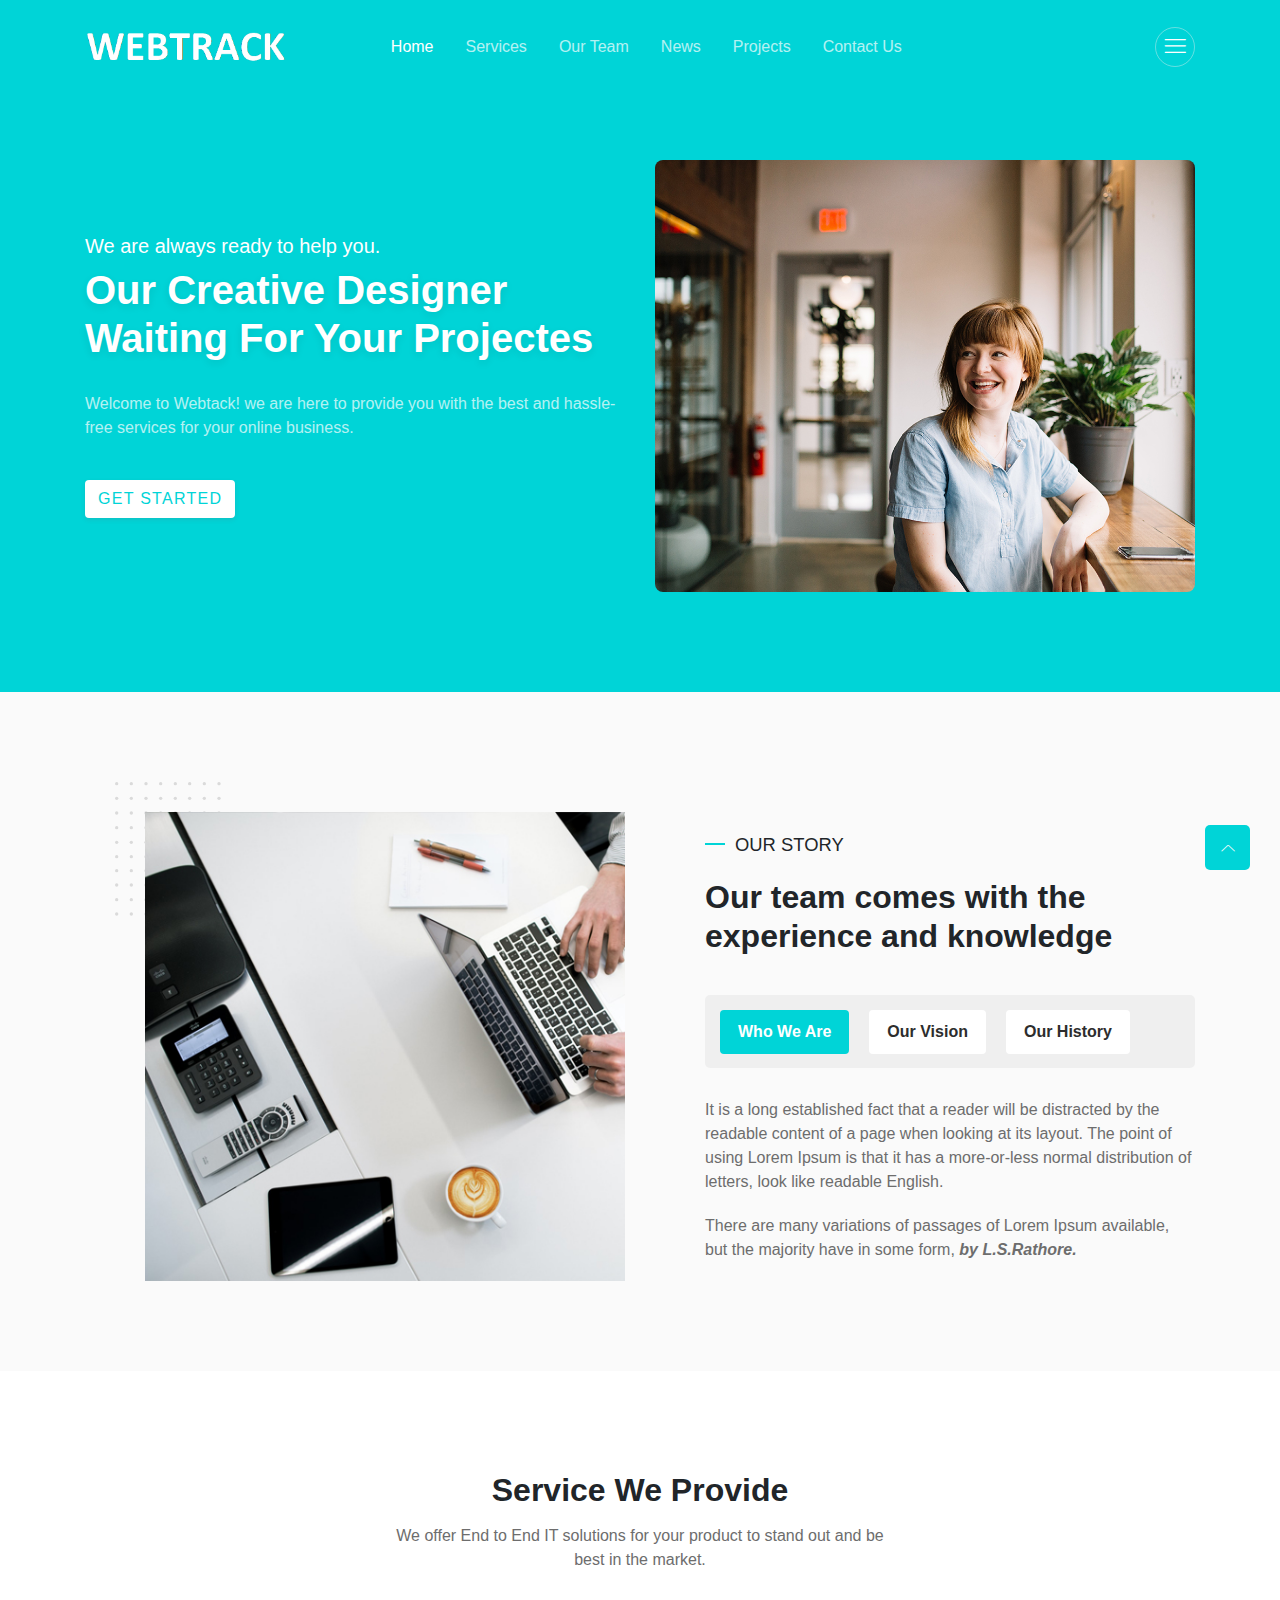
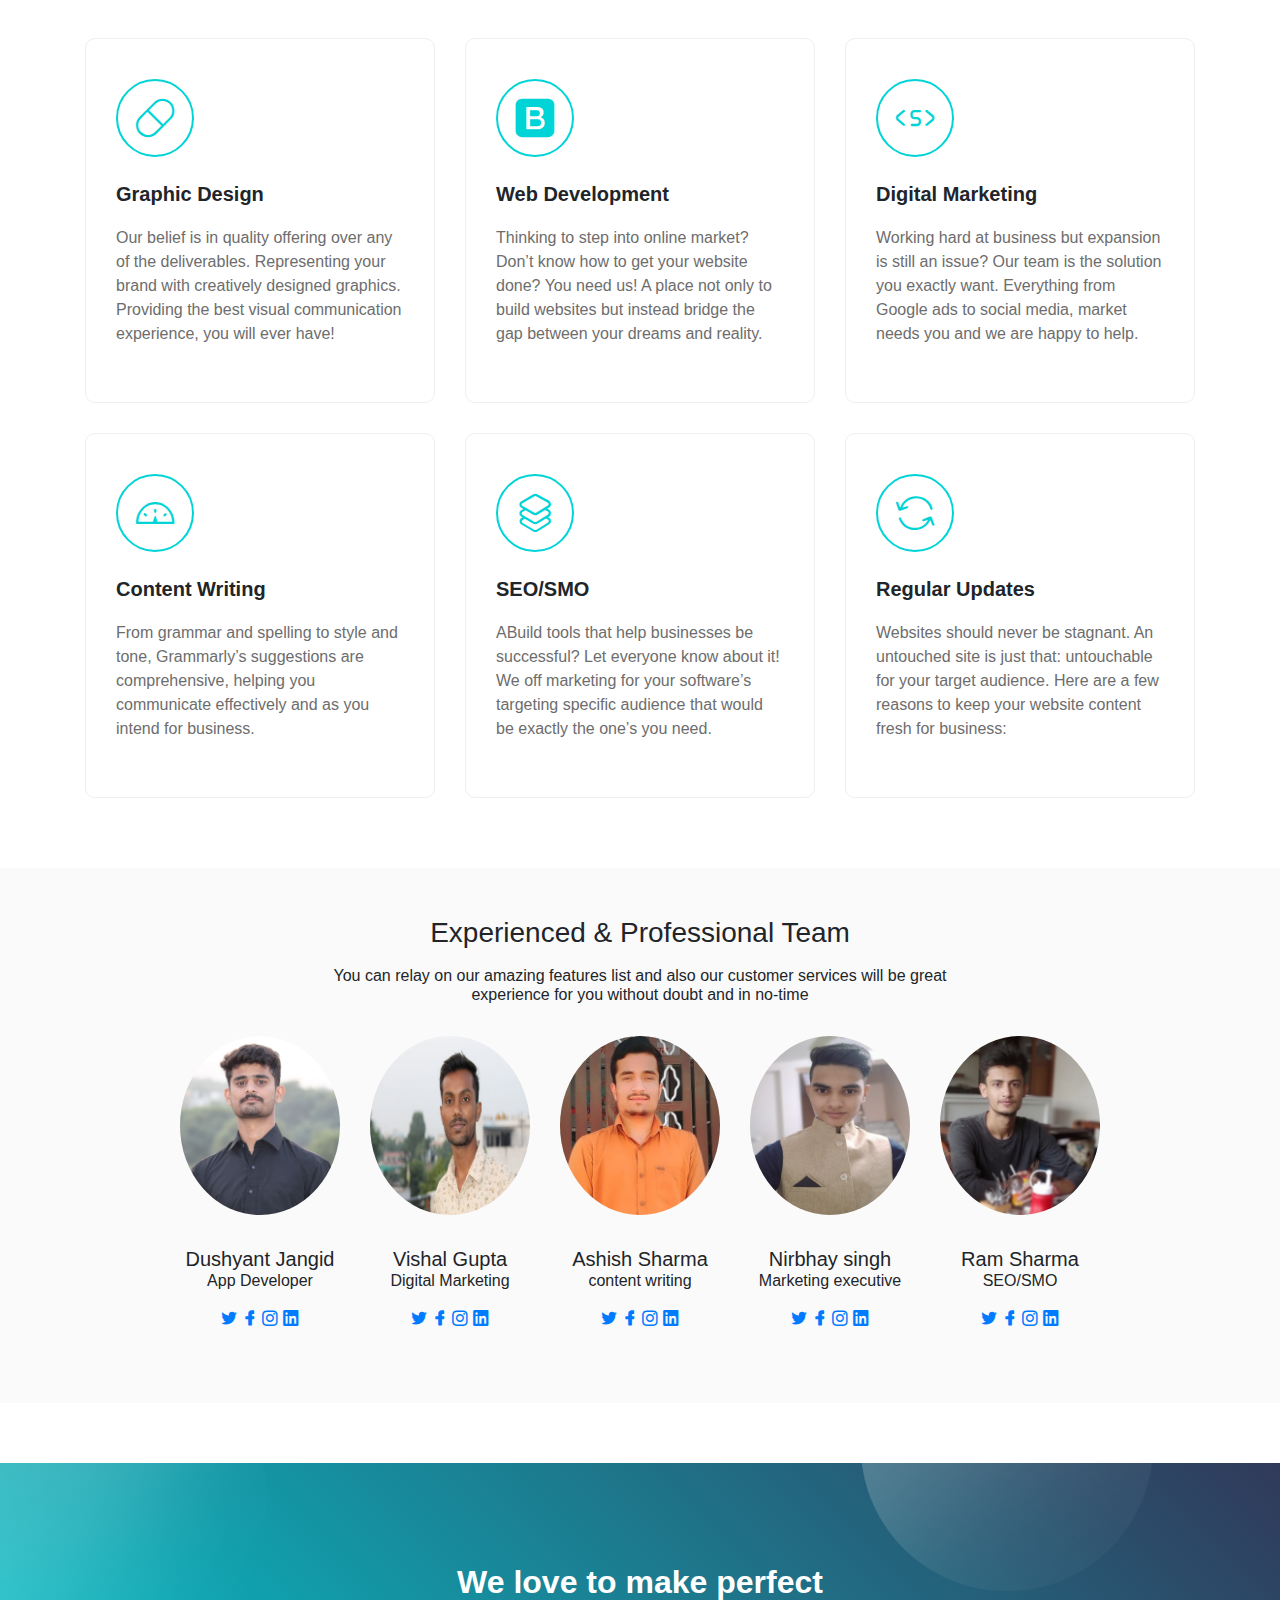
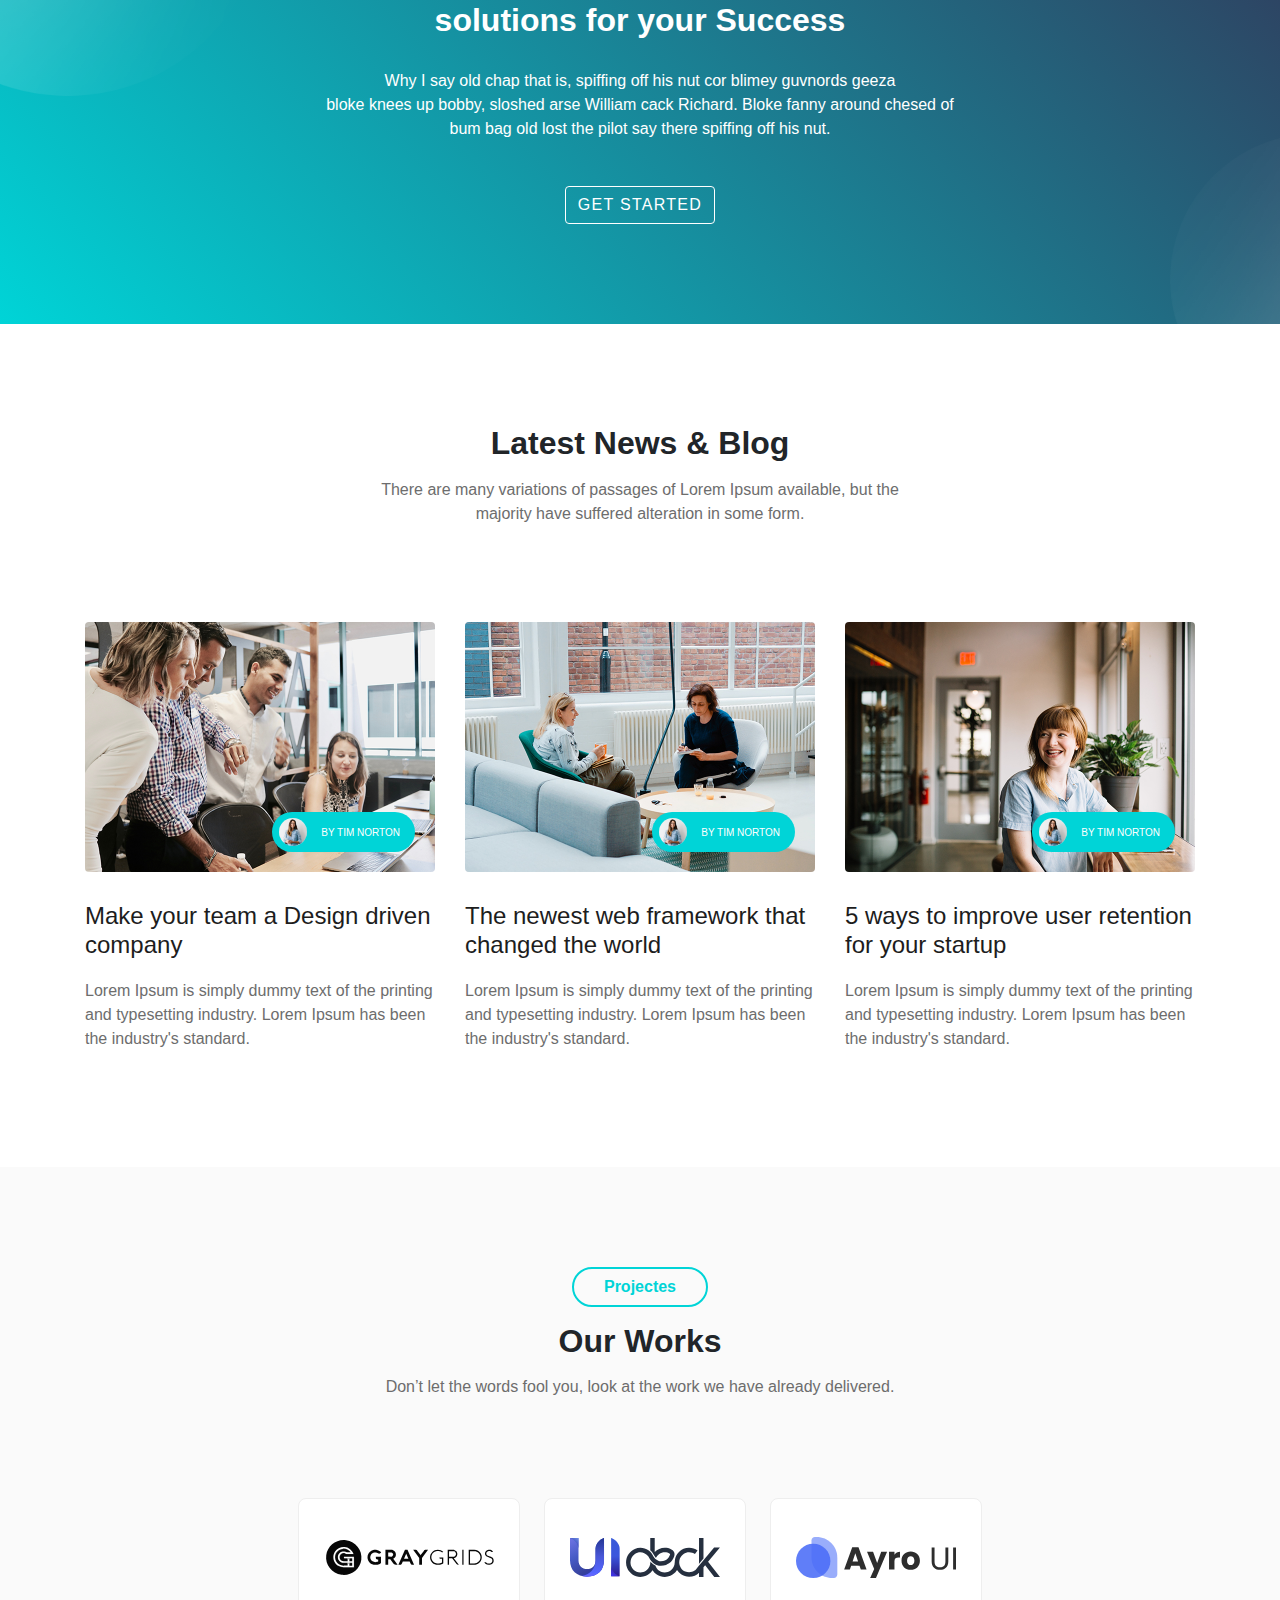
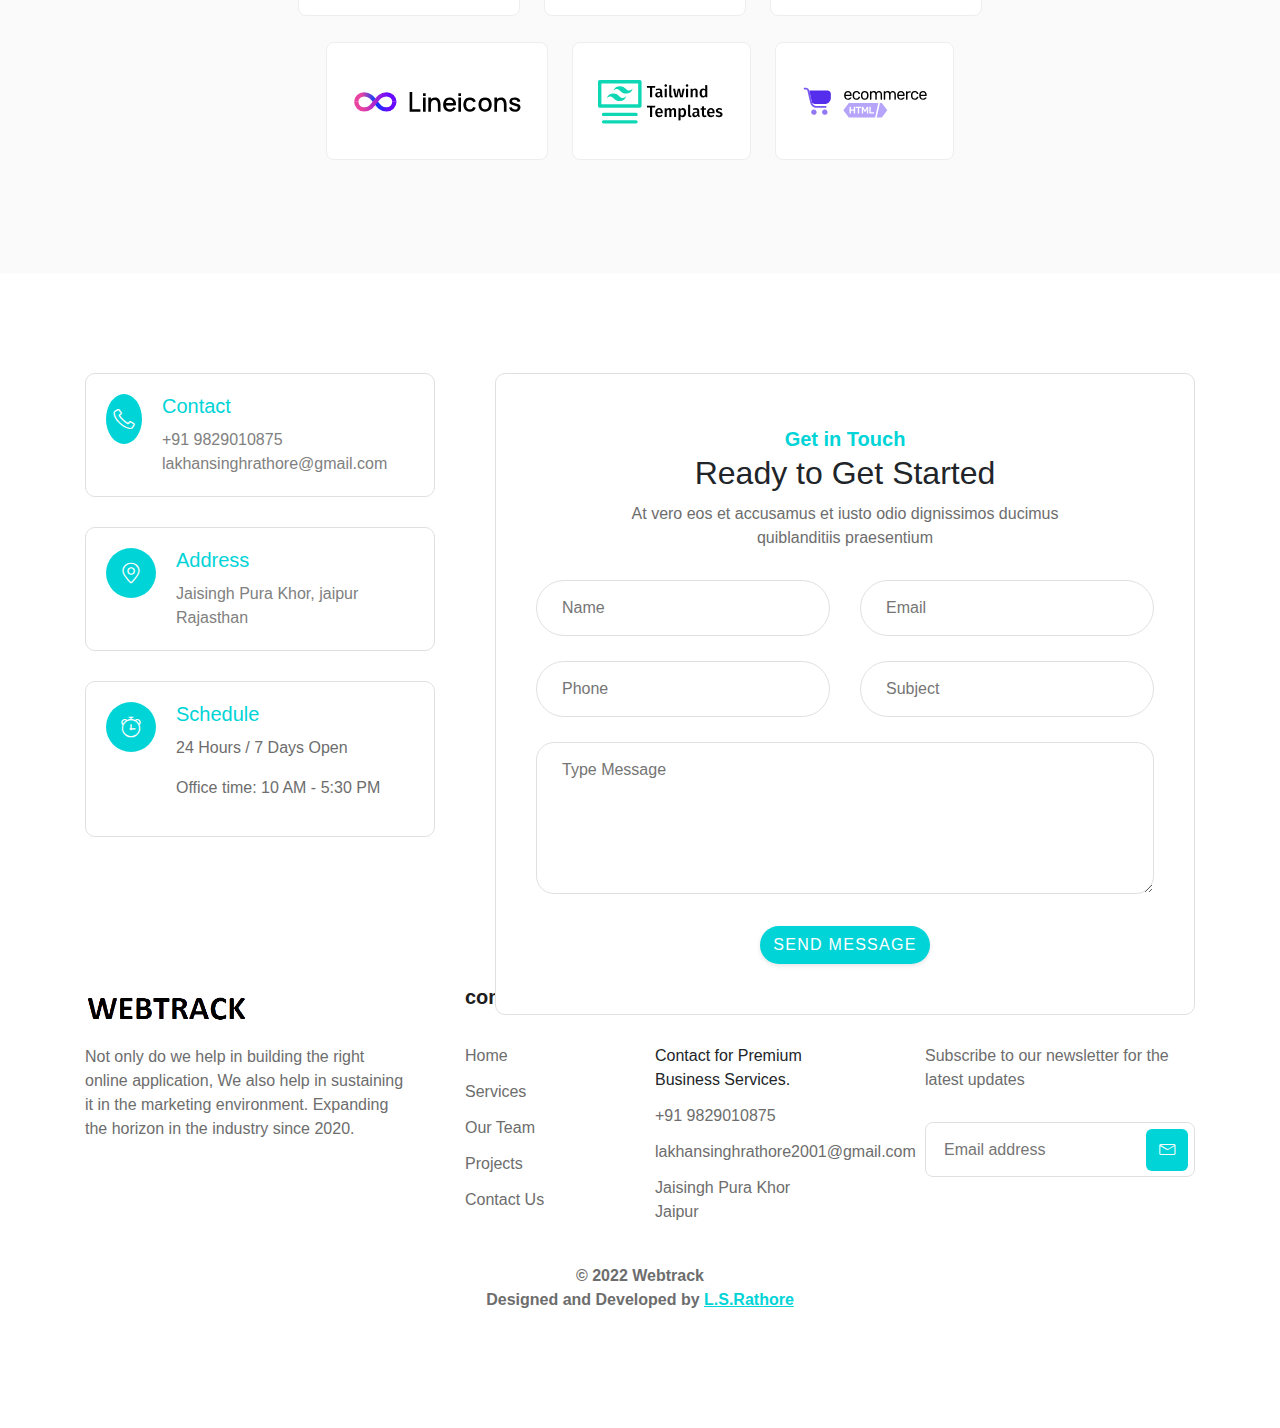
<file: index.html>
<!DOCTYPE html>
<html lang="en">

<head>
  <!--====== Required meta tags ======-->
  <meta charset="utf-8" />
  <meta http-equiv="x-ua-compatible" content="ie=edge" />
  <meta name="description" content="" />
  <meta name="viewport" content="width=device-width, initial-scale=1, shrink-to-fit=no" />

  <!--====== Title ======-->
  <title>Webtrack</title>

  <!--====== Favicon Icon ======-->
  <link rel="shortcut icon" href="../assets/images/favicon.svg" type="image/svg" />

  <!--====== Bootstrap css ======-->
  <link rel="stylesheet" href="assets/css/bootstrap.min.css" />

  <!--====== Line Icons css ======-->
  <link rel="stylesheet" href="assets/css/lineicons.css" />

  <!--====== Tiny Slider css ======-->
  <link rel="stylesheet" href="assets/css/tiny-slider.css" />

  <!--====== gLightBox css ======-->
  <link rel="stylesheet" href="assets/css/glightbox.min.css" />

  <link rel="stylesheet" href="style.css" />

  	<!-- trackonweb Plugins CSS -->
		<link rel="stylesheet" href="css/animate.min.css">
		<link rel="stylesheet" href="css/bootstrap.min.css">
		<link rel="stylesheet" href="css/cubeportfolio.min.css">
		<link rel="stylesheet" href="css/font-awesome.css">
		<link rel="stylesheet" href="css/jquery.fancybox.min.css">
		<link rel="stylesheet" href="css/magnific-popup.min.css">
		<link rel="stylesheet" href="css/owl-carousel.min.css">
		<link rel="stylesheet" href="css/slicknav.min.css">

</head>

<body>

  <!--====== NAVBAR NINE PART START ======-->

  <section class="navbar-area navbar-nine">
    <div class="container">
      <div class="row">
        <div class="col-lg-12">
          <nav class="navbar navbar-expand-lg">
            <a class="navbar-brand" href="index.html">
              <img style="height:40px;" src="assets/images/logo1.png" alt="Logo" />
            </a>
            <button class="navbar-toggler" type="button" data-bs-toggle="collapse" data-bs-target="#navbarNine"
              aria-controls="navbarNine" aria-expanded="false" aria-label="Toggle navigation">
              <span class="toggler-icon"></span>
              <span class="toggler-icon"></span>
              <span class="toggler-icon"></span>
            </button>

            <div class="collapse navbar-collapse sub-menu-bar" id="navbarNine">
              <ul class="navbar-nav me-auto">
                <li class="nav-item">
                  <a class="page-scroll active" href="#hero-area">Home</a>
                </li>
                <li class="nav-item">
                  <a class="page-scroll" href="#services">Services</a>
                </li>
                <li class="nav-item">
                  <a class="page-scroll" href="#Experienced">Our Team</a>
                </li>
                <li class="nav-item">
                  <a class="page-scroll" href="#news">News</a>
                </li>
                <li class="nav-item">
                  <a class="page-scroll" href="#project">Projects</a>
                </li>
               <li class="nav-item">
                  <a class="page-scroll" href="#contact">Contact Us</a>
                </li>
              </ul>
            </div>

            <div class="navbar-btn d-none d-lg-inline-block">
              <a class="menu-bar" href="#side-menu-left"><i class="lni lni-menu"></i></a>
            </div>
          </nav>
          <!-- navbar -->
        </div>
      </div>
      <!-- row -->
    </div>
    <!-- container -->
  </section>

  <!--====== NAVBAR NINE PART ENDS ======-->

  <!--====== SIDEBAR PART START ======-->

  <div class="sidebar-left">
    <div class="sidebar-close">
      <a class="close" href="#close"><i class="lni lni-close"></i></a>
    </div>
    <div class="sidebar-content">
      <div class="sidebar-logo">
        <a href="index.html"><img style="height:35px;"src="assets/images/LOGO2.png" alt="Logo" /></a>
      </div>
      <p class="text"> Welcome to Webtrack! we are here to provide you with the best and hassle-free services for your online business.</p>
      <!-- logo -->
      <div class="sidebar-menu">
        <h5 class="menu-title">Quick Links</h5>
        <ul>
          <li><a class="page-scroll active" href="#hero-area">Home</a></li>
          <li><a class="page-scroll" href="#services">Services</a></li>
          <li><a class="page-scroll" href="#Experienced">Our Team</a></li>
          <li><a class="page-scroll" href="#news">News</a></li>
          <li><a class="page-scroll" href="#project">Projects</a></li>
          <li> <a class="page-scroll" href="#contact">Contact Us</a></li>
        </ul>
      </div>
      <!-- menu -->
      <div class="sidebar-social align-items-center justify-content-center">
        <h5 class="social-title">Follow Us On</h5>
        <ul>
          <li>
            <a href="https://twitter.com/home" target="_blank"><i class="lni lni-twitter-original"></i></a>
          </li>
          <li>
            <a href="https://www.facebook.com/profile.php?id=100079728271245" target="_blank"><i class="lni lni-facebook-filled"></i></a>
          </li>
          <li>
            <a href="https://www.instagram.com/lakha_n0007/" target="_blank"><i class=" lni lni-instagram-original"></i></a>
          </li>
          <li>
            <a href="https://www.linkedin.com/in/lakhan-singh-rathore-10a283235/" target="_blank"><i class="lni lni-linkedin-original"></i></a>
          </li>
          </ul>
      </div>
      <!-- sidebar social -->
    </div>
    <!-- content -->
  </div>
  <div class="overlay-left"></div>

  <!--====== SIDEBAR PART ENDS ======-->

  <!-- Start header Area -->
  <section id="hero-area" class="header-area header-eight">
    <div class="container">
      <div class="row align-items-center">
        <div class="col-lg-6 col-md-12 col-12">
          <div class="header-content">
            <h5 style="color: white;">We are always ready to help you. </h5>
            <h1>Our Creative Designer Waiting for your Projectes</h1>
            <p>
              Welcome to Webtack! we are here to provide you with the best and hassle-free services for your online business. 
            </p>
            <div class="button">
              <a href="#contact" class="btn primary-btn">Get Started</a>
              <a href="https://www.youtube.com/watch?v=r44RKWyfcFw&fbclid=IwAR21beSJORalzmzokxDRcGfkZA1AtRTE__l5N4r09HcGS5Y6vOluyouM9EM"
                class="glightbox video-button">
                <!-- <span class="btn icon-btn rounded-full">
                  <i class="lni lni-play"></i>
                </span>
                <span class="text">Watch Intro</span> -->
              </a>
            </div>
          </div>
        </div>
        <div class="col-lg-6 col-md-12 col-12">
          <div class="header-image">
            <img src="assets/images/header/hero-image.jpg" alt="#" />
          </div>
        </div>
      </div>
    </div>
  </section>
  <!-- End header Area -->

  <!--====== ABOUT FIVE PART START ======-->

  <section class="about-area about-five">
    <div class="container">
      <div class="row align-items-center">
        <div class="col-lg-6 col-12">
          <div class="about-image-five">
            <svg class="shape" width="106" height="134" viewBox="0 0 106 134" fill="none"
              xmlns="http://www.w3.org/2000/svg">
              <circle cx="1.66654" cy="1.66679" r="1.66667" fill="#DADADA" />
              <circle cx="1.66654" cy="16.3335" r="1.66667" fill="#DADADA" />
              <circle cx="1.66654" cy="31.0001" r="1.66667" fill="#DADADA" />
              <circle cx="1.66654" cy="45.6668" r="1.66667" fill="#DADADA" />
              <circle cx="1.66654" cy="60.3335" r="1.66667" fill="#DADADA" />
              <circle cx="1.66654" cy="88.6668" r="1.66667" fill="#DADADA" />
              <circle cx="1.66654" cy="117.667" r="1.66667" fill="#DADADA" />
              <circle cx="1.66654" cy="74.6668" r="1.66667" fill="#DADADA" />
              <circle cx="1.66654" cy="103" r="1.66667" fill="#DADADA" />
              <circle cx="1.66654" cy="132" r="1.66667" fill="#DADADA" />
              <circle cx="16.3333" cy="1.66679" r="1.66667" fill="#DADADA" />
              <circle cx="16.3333" cy="16.3335" r="1.66667" fill="#DADADA" />
              <circle cx="16.3333" cy="31.0001" r="1.66667" fill="#DADADA" />
              <circle cx="16.3333" cy="45.6668" r="1.66667" fill="#DADADA" />
              <circle cx="16.333" cy="60.3335" r="1.66667" fill="#DADADA" />
              <circle cx="16.333" cy="88.6668" r="1.66667" fill="#DADADA" />
              <circle cx="16.333" cy="117.667" r="1.66667" fill="#DADADA" />
              <circle cx="16.333" cy="74.6668" r="1.66667" fill="#DADADA" />
              <circle cx="16.333" cy="103" r="1.66667" fill="#DADADA" />
              <circle cx="16.333" cy="132" r="1.66667" fill="#DADADA" />
              <circle cx="30.9998" cy="1.66679" r="1.66667" fill="#DADADA" />
              <circle cx="74.6665" cy="1.66679" r="1.66667" fill="#DADADA" />
              <circle cx="30.9998" cy="16.3335" r="1.66667" fill="#DADADA" />
              <circle cx="74.6665" cy="16.3335" r="1.66667" fill="#DADADA" />
              <circle cx="30.9998" cy="31.0001" r="1.66667" fill="#DADADA" />
              <circle cx="74.6665" cy="31.0001" r="1.66667" fill="#DADADA" />
              <circle cx="30.9998" cy="45.6668" r="1.66667" fill="#DADADA" />
              <circle cx="74.6665" cy="45.6668" r="1.66667" fill="#DADADA" />
              <circle cx="31" cy="60.3335" r="1.66667" fill="#DADADA" />
              <circle cx="74.6668" cy="60.3335" r="1.66667" fill="#DADADA" />
              <circle cx="31" cy="88.6668" r="1.66667" fill="#DADADA" />
              <circle cx="74.6668" cy="88.6668" r="1.66667" fill="#DADADA" />
              <circle cx="31" cy="117.667" r="1.66667" fill="#DADADA" />
              <circle cx="74.6668" cy="117.667" r="1.66667" fill="#DADADA" />
              <circle cx="31" cy="74.6668" r="1.66667" fill="#DADADA" />
              <circle cx="74.6668" cy="74.6668" r="1.66667" fill="#DADADA" />
              <circle cx="31" cy="103" r="1.66667" fill="#DADADA" />
              <circle cx="74.6668" cy="103" r="1.66667" fill="#DADADA" />
              <circle cx="31" cy="132" r="1.66667" fill="#DADADA" />
              <circle cx="74.6668" cy="132" r="1.66667" fill="#DADADA" />
              <circle cx="45.6665" cy="1.66679" r="1.66667" fill="#DADADA" />
              <circle cx="89.3333" cy="1.66679" r="1.66667" fill="#DADADA" />
              <circle cx="45.6665" cy="16.3335" r="1.66667" fill="#DADADA" />
              <circle cx="89.3333" cy="16.3335" r="1.66667" fill="#DADADA" />
              <circle cx="45.6665" cy="31.0001" r="1.66667" fill="#DADADA" />
              <circle cx="89.3333" cy="31.0001" r="1.66667" fill="#DADADA" />
              <circle cx="45.6665" cy="45.6668" r="1.66667" fill="#DADADA" />
              <circle cx="89.3333" cy="45.6668" r="1.66667" fill="#DADADA" />
              <circle cx="45.6665" cy="60.3335" r="1.66667" fill="#DADADA" />
              <circle cx="89.3333" cy="60.3335" r="1.66667" fill="#DADADA" />
              <circle cx="45.6665" cy="88.6668" r="1.66667" fill="#DADADA" />
              <circle cx="89.3333" cy="88.6668" r="1.66667" fill="#DADADA" />
              <circle cx="45.6665" cy="117.667" r="1.66667" fill="#DADADA" />
              <circle cx="89.3333" cy="117.667" r="1.66667" fill="#DADADA" />
              <circle cx="45.6665" cy="74.6668" r="1.66667" fill="#DADADA" />
              <circle cx="89.3333" cy="74.6668" r="1.66667" fill="#DADADA" />
              <circle cx="45.6665" cy="103" r="1.66667" fill="#DADADA" />
              <circle cx="89.3333" cy="103" r="1.66667" fill="#DADADA" />
              <circle cx="45.6665" cy="132" r="1.66667" fill="#DADADA" />
              <circle cx="89.3333" cy="132" r="1.66667" fill="#DADADA" />
              <circle cx="60.3333" cy="1.66679" r="1.66667" fill="#DADADA" />
              <circle cx="104" cy="1.66679" r="1.66667" fill="#DADADA" />
              <circle cx="60.3333" cy="16.3335" r="1.66667" fill="#DADADA" />
              <circle cx="104" cy="16.3335" r="1.66667" fill="#DADADA" />
              <circle cx="60.3333" cy="31.0001" r="1.66667" fill="#DADADA" />
              <circle cx="104" cy="31.0001" r="1.66667" fill="#DADADA" />
              <circle cx="60.3333" cy="45.6668" r="1.66667" fill="#DADADA" />
              <circle cx="104" cy="45.6668" r="1.66667" fill="#DADADA" />
              <circle cx="60.333" cy="60.3335" r="1.66667" fill="#DADADA" />
              <circle cx="104" cy="60.3335" r="1.66667" fill="#DADADA" />
              <circle cx="60.333" cy="88.6668" r="1.66667" fill="#DADADA" />
              <circle cx="104" cy="88.6668" r="1.66667" fill="#DADADA" />
              <circle cx="60.333" cy="117.667" r="1.66667" fill="#DADADA" />
              <circle cx="104" cy="117.667" r="1.66667" fill="#DADADA" />
              <circle cx="60.333" cy="74.6668" r="1.66667" fill="#DADADA" />
              <circle cx="104" cy="74.6668" r="1.66667" fill="#DADADA" />
              <circle cx="60.333" cy="103" r="1.66667" fill="#DADADA" />
              <circle cx="104" cy="103" r="1.66667" fill="#DADADA" />
              <circle cx="60.333" cy="132" r="1.66667" fill="#DADADA" />
              <circle cx="104" cy="132" r="1.66667" fill="#DADADA" />
            </svg>
            <img src="assets/images/about/about-img1.jpg" alt="about" />
          </div>
        </div>
        <div class="col-lg-6 col-12">
          <div class="about-five-content">
            <h6 class="small-title text-lg">OUR STORY</h6>
            <h2 class="main-title fw-bold">Our team comes with the experience and knowledge</h2>
            <div class="about-five-tab">
              <nav>
                <div class="nav nav-tabs" id="nav-tab" role="tablist">
                  <button class="nav-link active" id="nav-who-tab" data-bs-toggle="tab" data-bs-target="#nav-who"
                    type="button" role="tab" aria-controls="nav-who" aria-selected="true">Who We Are</button>
                  <button class="nav-link" id="nav-vision-tab" data-bs-toggle="tab" data-bs-target="#nav-vision"
                    type="button" role="tab" aria-controls="nav-vision" aria-selected="false">our Vision</button>
                  <button class="nav-link" id="nav-history-tab" data-bs-toggle="tab" data-bs-target="#nav-history"
                    type="button" role="tab" aria-controls="nav-history" aria-selected="false">our History</button>
                </div>
              </nav>
              <div class="tab-content" id="nav-tabContent">
                <div class="tab-pane fade show active" id="nav-who" role="tabpanel" aria-labelledby="nav-who-tab">
                  <p>It is a long established fact that a reader will be distracted by the readable content of a page
                    when
                    looking at its layout. The point of using Lorem Ipsum is that it has a more-or-less normal
                    distribution of letters, look like readable English.</p>
                  <p>There are many variations of passages of Lorem Ipsum available, but the majority have in some
                    form,
                  <b> <i> by L.S.Rathore.</i></b></p>
                </div>
                <div class="tab-pane fade" id="nav-vision" role="tabpanel" aria-labelledby="nav-vision-tab">
                  <p>'To create a better everyday life for the many people', this is the IKEA vision. Our business idea is 'to offer a wide range of well-designed, functional home furnishing products at prices so low that as many people as possible will be able to afford them'. Our vision also goes beyond home furnishing. We want to create a better everyday for all people impacted by our business.<br>but the majority have in some from,
                   <b><i> by L.S.Rathore.</i></b></p>
                </div>
                <div class="tab-pane fade" id="nav-history" role="tabpanel" aria-labelledby="nav-history-tab">
                  <p>I've never pursued learning much history. I know it's vital for reference, but I get a bit lost in the facts without some context in mind or a problem that’s being solved. It turns out, trying to build websites on old computers is just the sort of problem that I can firmly set some historic context around. <br>but the majority have in some from,
                  <b><i> by L.S.Rathore.</i></b></p>
                </div>
              </div>
            </div>
          </div>
        </div>
      </div>
    </div>
    <!-- container -->
  </section>

  <!--====== ABOUT FIVE PART ENDS ======-->

  <!-- ===== service-area start ===== -->
  <section id="services" class="services-area services-eight">
    <!--======  Start Section Title Five ======-->
    <div class="section-title-five">
      <div class="container">
        <div class="row">
          <div class="col-12">
            <div class="content">
              <!-- <h6>Creative</h6> -->
              <h2 class="fw-bold">Service We Provide</h2>
              <p>
                We offer End to End IT solutions for your product to stand out and be best in the market.
              </p>
            </div>
          </div>
        </div>
        <!-- row -->
      </div>
      <!-- container -->
    </div>
    <!--======  End Section Title Five ======-->
    <div class="container">
      <div class="row">
        <div class="col-lg-4 col-md-6">
          <div class="single-services">
            <div class="service-icon">
              <i class="lni lni-capsule"></i>
            </div>
            <div class="service-content">
              <h4>Graphic Design</h4>
              <p>
                Our belief is in quality offering over any of the deliverables. Representing your brand with creatively designed graphics. Providing the best visual communication experience, you will ever have!
              </p>
            </div>
          </div>
        </div>
        <div class="col-lg-4 col-md-6">
          <div class="single-services">
            <div class="service-icon">
              <i class="lni lni-bootstrap"></i>
            </div>
            <div class="service-content">
              <h4>Web Development</h4>
              <p>
                Thinking to step into online market? Don’t know how to get your website done? You need us! A place not only to build websites but instead bridge the gap between your dreams and reality.
              </p>
            </div>
          </div>
        </div>
        <div class="col-lg-4 col-md-6">
          <div class="single-services">
            <div class="service-icon">
              <i class="lni lni-shortcode"></i>
            </div>
            <div class="service-content">
              <h4>Digital Marketing</h4>
              <p>
                Working hard at business but expansion is still an issue? Our team is the solution you exactly want. Everything from Google ads to social media, market needs you and we are happy to help.
              </p>
            </div>
          </div>
        </div>
        <div class="col-lg-4 col-md-6">
          <div class="single-services">
            <div class="service-icon">
              <i class="lni lni-dashboard"></i>
            </div>
            <div class="service-content">
              <h4>Content Writing</h4>
              <p>
                From grammar and spelling to style and tone, Grammarly’s suggestions are comprehensive, helping you communicate effectively and as you intend for business.
              </p>
            </div>
          </div>
        </div>
        <div class="col-lg-4 col-md-6">
          <div class="single-services">
            <div class="service-icon">
              <i class="lni lni-layers"></i>
            </div>
            <div class="service-content">
              <h4>SEO/SMO</h4>
              <p>
                ABuild tools that help businesses be successful? Let everyone know about it! We off marketing for your software’s targeting specific audience that would be exactly the one’s you need.
              </p>
            </div>
          </div>
        </div>
        <div class="col-lg-4 col-md-6">
          <div class="single-services">
            <div class="service-icon">
              <i class="lni lni-reload"></i>
            </div>
            <div class="service-content">
              <h4>Regular Updates</h4>
              <p>
                Websites should never be stagnant. An untouched site is just that: untouchable for your target audience. Here are a few reasons to keep your website content fresh for business:
              </p>
            </div>
          </div>
        </div>
      </div>
    </div>
  </section>
  <!-- ===== service-area end ===== -->


  <!-- Start our team-->
<div id="Experienced">



 <section style="background-color: rgb(250,250,250); margin-top: -60px; margin-bottom: 60px;">
  <div class="py-5 team4" >
    <div class="container">
      <div class="row justify-content-center mb-4">
        <div class="col-md-7 text-center">
          <h3 class="mb-3" >Experienced &amp; Professional Team</h3>
          <h6 class="subtitle">You can relay on our amazing features list and also our customer services will be great experience for you without doubt and in no-time</h6>
        </div>
      </div>
      <div class="row justify-content-center">
        <!-- column  -->
        <div class="col-lg-2 mb-4">
          <!-- Row -->
          <div class="row">
            <div class="col-md-12">
              <img src="assets/images/dushyant1.jpg" alt="wrapkit" class="img-fluid rounded-circle">
            </div>
            <div class="col-md-12 text-center">
              <div class="pt-2">
                <h5 class="mt-4 font-weight-medium mb-0">Dushyant Jangid</h5>
                <h6 class="subtitle mb-3">App Developer</h6>
                  <div class="sidebar-social align-items-center justify-content-center">
                         <a href="https://twitter.com/DushyantJangid9" target="_blank"><i class="lni lni-twitter-original"></i></a>
                        <a href="https://www.facebook.com/DushyantJangid26850" target="_blank"><i class="lni lni-facebook-filled"></i></a>
                        <a href="https://www.instagram.com/dushyant_26850/" target="_blank"><i class=" lni lni-instagram-original"></i></a>
                        <a href="https://www.linkedin.com/in/dushyant-jangid-221495231" target="_blank"><i class="lni lni-linkedin-original"></i></a>
                  </div>
                </div>
            </div>
          </div>
          <!-- Row -->
        </div>
        <!-- column  -->
        <!-- column  -->
        <div class="col-lg-2 mb-4">
          <!-- Row -->
          <div class="row">
            <div class="col-md-12">
              <img src="assets/images/gupta1.jpg" alt="wrapkit" class="img-fluid rounded-circle">
            </div>
            <div class="col-md-12 text-center">
              <div class="pt-2">
                <h5 class="mt-4 font-weight-medium mb-0">Vishal Gupta</h5>
                <h6 class="subtitle mb-3">Digital Marketing</h6>
                <div class="sidebar-social align-items-center justify-content-center">
                  <a href="https://twitter.com/VishalG96871583?t=8dyPEDDtTlFbjY_LsSqChA&s=08" class="twitter" target="_blank"><i class="lni lni-twitter-original"></i></a>
                  <a href="https://www.facebook.com/profile.php?id=100016669634122"class="facebook" target="_blank"><i class="lni lni-facebook-filled"></i></a>
                  <a href="https://www.instagram.com/vishalgupta1771/" class="instagram" target="_blank"><i class="lni lni-instagram-original"></i></a>
                  <a href="https://www.linkedin.com/mwlite/in/gupta-vishal-0b97b8231" target="_blank" class="linkedin"><i class="lni lni-linkedin-original"></i></a>
                  </div>
              </div>
            </div>
          </div>
          <!-- Row -->
        </div>
        <!-- column  -->
        <!-- column  -->
        <div class="col-lg-2 mb-4">
          <!-- Row -->
          <div class="row">
            <div class="col-md-12">
              <img src="assets/images/aasu.jpg" class="img-fluid rounded-circle">
            </div>
            <div class="col-md-12 text-center">
              <div class="pt-2">
                <h5 class="mt-4 font-weight-medium mb-0">Ashish Sharma</h5>
                <h6 class="subtitle mb-3">content writing</h6>
                <div class="sidebar-social align-items-center justify-content-center">
                  <a href="https://mobile.twitter.com/AshishS46515101" class="twitter" ><i class="lni lni-twitter-original"></i></a>
                  <a href="https://www.facebook.com/profile.php?id=100034943778071" class="facebook"><i class="lni lni-facebook-filled"></i></a>
                  <a href="http://instagram.com/ashishsharma0955" class="instagram"><i class="lni lni-instagram-original"></i></a>
                  <a href="https://www.linkedin.com/mwlite/in/ashish-sharma-b99581231" class="linkedin"><i class="lni lni-linkedin-original"></i></a>
                  </div>
              </div>
            </div>
          </div>
          <!-- Row -->
        </div>
        <!-- column  -->
        <!-- column  -->
        <div class="col-lg-2 mb-4"> 
          <div class="row">
            <div class="col-md-12">
              <img src="assets/images/nirbhay.jpg" alt="wrapkit" class="img-fluid rounded-circle">
            </div>
            <div class="col-md-12 text-center">
              <div class="pt-2">
                <h5 class="mt-4 font-weight-medium mb-0">Nirbhay singh</h5>
                <h6 class="subtitle mb-3">Marketing executive</h6>                  
                <div class="sidebar-social align-items-center justify-content-center">
                  <a href="https://twitter.com/Nirbhay946" class="twitter"><i class="lni lni-twitter-original"></i></a>
                  <a href="https://www.facebook.com/profile.php?id=100023788691412" class="facebook"><i class="lni lni-facebook-filled"></i></a>
                  <a href="https://www.instagram.com/nirbhay946/" class="instagram"><i class="lni lni-instagram-original"></i></a>
                  <a href="https://www.linkedin.com/in/nirbhay-singh-b69049250/" class="linkedin"><i class="lni lni-linkedin-original"></i></a>
                  </div>
              </div>
            </div>
          </div>
        
        </div>
        <div class="col-lg-2 mb-4">
          <!-- Row -->
          <div class="row">
            <div class="col-md-12">
              <img src="assets\images\sonu2.jpg" alt="wrapkit" class="img-fluid rounded-circle">
            </div>
            <div class="col-md-12 text-center">
              <div class="pt-2">
                <h5 class="mt-4 font-weight-medium mb-0">Ram Sharma</h5>
                <h6 class="subtitle mb-3">SEO/SMO</h6>
                <div class="sidebar-social align-items-center justify-content-center">
                  <a href="https://mobile.twitter.com/KiteLover_" class="twitter"><i class="lni lni-twitter-original"></i></a>
                  <a href="https://www.facebook.com/sonu.jangid.169405" class="facebook"><i class="lni lni-facebook-filled"></i></a>
                  <a href="https://www.instagram.com/spritual__souls" class="instagram"><i class="lni lni-instagram-original"></i></a>
                  <a href="https://www.linkedin.com/in/ram-sharma-a3b459250" class="linkedin"><i class="lni lni-linkedin-original"></i></a>
                  </div>
              </div>
            </div>
          </div>
          <!-- Row -->
        </div>
      </div>
    </div>
  </div>
 </section>
</div>
  
  <!-- End teaam Section -->	  
  


  <!--/ End Pricing  Area -->



  <!-- Start Cta Area -->
  <section id="call-action" class="call-action">
    <div class="container">
      <div class="row justify-content-center">
        <div class="col-xxl-6 col-xl-7 col-lg-8 col-md-9">
          <div class="inner-content">
            <h2>We love to make perfect <br />solutions for your Success</h2>
            <p>
              Why I say old chap that is, spiffing off his nut cor blimey
              guvnords geeza<br />
              bloke knees up bobby, sloshed arse William cack Richard. Bloke
              fanny around chesed of bum bag old lost the pilot say there
              spiffing off his nut.
            </p>
            <div class="light-rounded-buttons">
              <a href="javascript:void(0)" class="btn primary-btn-outline">Get Started</a>
            </div>
          </div>
        </div>
      </div>
    </div>
  </section>
  <!-- End Cta Area -->



  <!-- Start Latest News Area -->
<div id="news">
  <div id="blog" class="latest-news-area section">
    <!--======  Start Section Title Five ======-->
    <div class="section-title-five">
      <div class="container">
        <div class="row">
          <div class="col-12">
            <div class="content">
              <!-- <h6>latest news</h6> -->
              <h2 class="fw-bold">Latest News & Blog</h2>
              <p>
                There are many variations of passages of Lorem Ipsum available,
                but the majority have suffered alteration in some form.
              </p>
            </div>
          </div>
        </div>
        <!-- row -->
      </div>
      <!-- container -->
    </div>
    <!--======  End Section Title Five ======-->
    <div class="container">
      <div class="row">
        <div class="col-lg-4 col-md-6 col-12">
          <!-- Single News -->
          <div class="single-news">
            <div class="image">
              <a href="javascript:void(0)"><img class="thumb" src="assets/images/blog/1.jpg" alt="Blog" /></a>
              <div class="meta-details">
                <img class="thumb" src="assets/images/blog/b6.jpg" alt="Author" />
                <span>BY TIM NORTON</span>
              </div>
            </div>
            <div class="content-body">
              <h4 class="title">
                <a href="javascript:void(0)"> Make your team a Design driven company </a>
              </h4>
              <p>
                Lorem Ipsum is simply dummy text of the printing and
                typesetting industry. Lorem Ipsum has been the industry's
                standard.
              </p>
            </div>
          </div>
          <!-- End Single News -->
        </div>
        <div class="col-lg-4 col-md-6 col-12">
          <!-- Single News -->
          <div class="single-news">
            <div class="image">
              <a href="javascript:void(0)"><img class="thumb" src="assets/images/blog/2.jpg" alt="Blog" /></a>
              <div class="meta-details">
                <img class="thumb" src="assets/images/blog/b6.jpg" alt="Author" />
                <span>BY TIM NORTON</span>
              </div>
            </div>
            <div class="content-body">
              <h4 class="title">
                <a href="javascript:void(0)">
                  The newest web framework that changed the world
                </a>
              </h4>
              <p>
                Lorem Ipsum is simply dummy text of the printing and
                typesetting industry. Lorem Ipsum has been the industry's
                standard.
              </p>
            </div>
          </div>
          <!-- End Single News -->
        </div>
        <div class="col-lg-4 col-md-6 col-12">
          <!-- Single News -->
          <div class="single-news">
            <div class="image">
              <a href="javascript:void(0)"><img class="thumb" src="assets/images/blog/3.jpg" alt="Blog" /></a>
              <div class="meta-details">
                <img class="thumb" src="assets/images/blog/b6.jpg" alt="Author" />
                <span>BY TIM NORTON</span>
              </div>
            </div>
            <div class="content-body">
              <h4 class="title">
                <a href="javascript:void(0)">
                  5 ways to improve user retention for your startup
                </a>
              </h4>
              <p>
                Lorem Ipsum is simply dummy text of the printing and
                typesetting industry. Lorem Ipsum has been the industry's
                standard.
              </p>
            </div>
          </div>
          <!-- End Single News -->
        </div>
      </div>
    </div>
  </div>
</div>
  <!-- End Latest News Area -->

  <!-- Start Brand Area -->
<div id="project">
  <div id="clients" class="brand-area section">
    <!--======  Start Section Title Five ======-->
    <div class="section-title-five" >
      <div class="container">
        <div class="row">
          <div class="col-12">
            <div class="content">
              <h6>Projectes</h6>
              <h2 class="fw-bold">Our Works</h2>
              <p>
               Don’t let the words fool you, look at the work we have already delivered.
              </p>
            </div>
          </div>
        </div>
        <!-- row -->
      </div>
      <!-- container -->
    </div>
    <!--======  End Section Title Five ======-->
    <div class="container">
      <div class="row">
        <div class="col-lg-8 offset-lg-2 col-12">
          <div class="clients-logos">
            <div class="single-image">
              <img src="assets/images/client-logo/graygrids.svg" alt="Brand Logo Images" />
            </div>
            <div class="single-image">
              <img src="assets/images/client-logo/uideck.svg" alt="Brand Logo Images" />
            </div>
            <div class="single-image">
              <img src="assets/images/client-logo/ayroui.svg" alt="Brand Logo Images" />
            </div>
            <div class="single-image">
              <img src="assets/images/client-logo/lineicons.svg" alt="Brand Logo Images" />
            </div>
            <div class="single-image">
              <img src="assets/images/client-logo/123.svg" alt="Brand Logo Images" />
            </div>
            <div class="single-image">
              <img src="assets/images/client-logo/ecomhtml.svg" alt="Brand Logo Images" />
            </div>
          </div>
        </div>
      </div>
    </div>
  </div>
</div>
  <!-- End Brand Area -->

  <!-- ========================= contact-section start ========================= -->
  <section id="contact" class="contact-section">
    <div class="container">
      <div class="row">
        <div class="col-xl-4">
          <div class="contact-item-wrapper">
            <div class="row">
              <div class="col-12 col-md-6 col-xl-12">
                <div class="contact-item">
                  <div class="contact-icon">
                    <i class="lni lni-phone"></i>
                  </div>
                  <div class="contact-content">
                    <h4>Contact</h4>
                    <a href="Tel:98290108075" style="color: gray;  text-decoration: none;">+91 9829010875</a>
                    <a href="mailto:lakhansinghrathore2001@gmail.com" style="color: gray;  text-decoration: none;">lakhansinghrathore@gmail.com</a>
                  </div>
                </div>
              </div>
              <div class="col-12 col-md-6 col-xl-12">
                <div class="contact-item">
                  <div class="contact-icon">
                    <i class="lni lni-map-marker"></i>
                  </div>
                  <div class="contact-content">
                    <h4>Address</h4>
                    <a href="https://goo.gl/maps/knQE7xX9tnNnNotB7" target="_blank" style="color: gray;  text-decoration: none;">Jaisingh Pura Khor, jaipur <br> Rajasthan</a>
                  </div>
                </div>
              </div>
              <div class="col-12 col-md-6 col-xl-12">
                <div class="contact-item">
                  <div class="contact-icon">
                    <i class="lni lni-alarm-clock"></i>
                  </div>
                  <div class="contact-content">
                    <h4>Schedule</h4>
                    <p>24 Hours / 7 Days Open</p>
                    <p>Office time: 10 AM - 5:30 PM</p>
                  </div>
                </div>
              </div>
            </div>
          </div>
        </div>
        <div class="col-xl-8">
          <div class="contact-form-wrapper">
            <div class="row">
              <div class="col-xl-10 col-lg-8 mx-auto">
                <div class="section-title text-center">
                  <span> Get in Touch </span>
                  <h2>
                    Ready to Get Started
                  </h2>
                  <p>
                    At vero eos et accusamus et iusto odio dignissimos ducimus
                    quiblanditiis praesentium
                  </p>
                </div>
              </div>
            </div>
            <form class="contact-form" action="https://formsubmit.co/testmail26850@gmail.com" method="POST">
              <input type="hidden" name="_next" value="https://lakhan0007.github.io/Webtrack/thanku.html">
              <input type="hidden" name="_subject" value="Jai Jai Shree Ram">
              <input type="hidden" name="_captcha" value="false">
              <div class="row">
                <div class="col-md-6">
                  <input type="text" name="name" id="name" placeholder="Name" required />
                </div>
                <div class="col-md-6">
                  <input type="email" name="email" id="email" placeholder="Email" required />
                </div>
              </div>
              <div class="row">
                <div class="col-md-6">
                  <input type="text" name="phone" id="phone" placeholder="Phone" required />
                </div>
                <div class="col-md-6">
                  <input type="text" name="subject" id="email" placeholder="Subject" required />
                </div>
              </div>
              <div class="row">
                <div class="col-12">
                  <textarea name="message" id="message" placeholder="Type Message" rows="5"></textarea>
                </div>
              </div>
              <div class="row">
                <div class="col-12">
                  <div class="button text-center rounded-buttons">
                    <button type="submit" class="btn primary-btn rounded-full">
                      Send message
                    </button>
                  </div>
                </div>
              </div>
            </form>
          </div>
        </div>
      </div>
    </div>
  </section>
  <!-- ========================= contact-section end ========================= -->

  <!-- ========================= map-section end ========================= -->
  <section class="map-section map-style-9">
    <div class="map-container">
      <object style="border:0; height: 500px; width: 100%;"
        data="https://www.google.com/maps/embed?pb=!1m14!1m8!1m3!1d579.3171296980834!2d75.87841716491555!3d26.949292132013355!3m2!1i1024!2i768!4f13.1!3m3!1m2!1s0x396db15cf1cc6cf1%3A0x1cb146b6ef5563f7!2sHanuman%20Temple!5e0!3m2!1sen!2sin!4v1662239269826!5m2!1sen!2sin"></object>
    </div>
    </div>
  </section>
  <!-- ========================= map-section end ========================= -->

  <!-- Start Footer Area -->
  <footer class="footer-area footer-eleven">
    <!-- Start Footer Top -->
    <div class="footer-top">
      <div class="container">
        <div class="inner-content">
          <div class="row">
            <div class="col-lg-4 col-md-6 col-12">
              <!-- Single Widget -->
              <div class="footer-widget f-about">
                <div class="logo">
                  <a href="index.html">
                    <img style="height:40px;"src="assets/images/LOGO2.png" alt="#" class="img-fluid" />
                  </a>
                </div>
                <p>
                  Not only do we help in building the right online application, We also help in sustaining it in the marketing environment. Expanding the horizon in the industry since 2020.
                </p>
                
              </div>
              <!-- End Single Widget -->
            </div>
            <div class="col-lg-2 col-md-6 col-12">
              <!-- Single Widget -->
              <div class="footer-widget f-link">
                <h5>company</h5>
                <ul>
                  <li><a href="#hero-area">Home</a></li>
                  <li><a href="#services">Services</a></li>
                  <li><a href="#Experienced">Our Team</a></li>
                  <!-- <li><a href="#news">News</a></li> -->
                  <li><a href="#project">Projects</a></li>
                  <li><a href="#contact">Contact Us</a></li>
                </ul>
              </div>
              <!-- End Single Widget -->
            </div>
            <div class="col-lg-2 col-md-6 col-12">
              <!-- Single Widget -->
              <div class="footer-widget f-link">
                <h5>Contact</h5>
                <ul>
                  <li>Contact for Premium Business Services.</li>
                  <li><a href="Tel:98290108075">+91 9829010875</a></li>
                  <li><a href="mailto:lakhansinghrathore2001@gmail.com">lakhansinghrathore2001@gmail.com</a></li>
                  <li><a href="https://goo.gl/maps/knQE7xX9tnNnNotB7" target="_blank">Jaisingh Pura Khor<br>Jaipur</a></li>
                </ul>
              </div>
              <!-- End Single Widget -->
            </div>
            <div class="col-lg-4 col-md-6 col-12">
              <!-- Single Widget -->
              <div class="footer-widget newsletter">
                <h5>Subscribe</h5>
                <p>Subscribe to our newsletter for the latest updates</p>
                <form action="#" method="get" target="_blank" class="newsletter-form">
                  <input name="EMAIL" placeholder="Email address" required="required" type="email" />
                  <div class="button">
                    <button class="sub-btn">
                      <i class="lni lni-envelope"></i>
                    </button>
                  </div>
                </form>
              </div>
              <!-- End Single Widget -->
            </div>
          </div>
        </div>
      </div>
    </div>
    <div><br>
      <p class="copyright-text" align="center">
        <span><b>© 2022 Webtrack</span> <br>Designed and Developed by</b>
        <a href="javascript:void(0)" rel="nofollow" style=" color: #00D4D7;"> <b><u>L.S.Rathore</u></b></a>
      </p>
    </div>
    <!--/ End Footer Top -->
  </footer>
  <!--/ End Footer Area -->

	<!-- <div class="made-in-ayroui mt-4">
		<a href="https://ayroui.com" target="_blank" rel="nofollow">
		  <img style="width:220px" src="assets/images/ayroui.svg">
		</a>
	</div> -->

  <a href="#" class="scroll-top btn-hover">
    <i class="lni lni-chevron-up"></i>
  </a>

  <!--====== js ======-->
  <script src="assets/js/bootstrap.bundle.min.js"></script>
  <script src="assets/js/glightbox.min.js"></script>
  <script src="assets/js/main.js"></script>
  <script src="assets/js/tiny-slider.js"></script>

  <script>

    //===== close navbar-collapse when a  clicked
    let navbarTogglerNine = document.querySelector(
      ".navbar-nine .navbar-toggler"
    );
    navbarTogglerNine.addEventListener("click", function () {
      navbarTogglerNine.classList.toggle("active");
    });

    // ==== left sidebar toggle
    let sidebarLeft = document.querySelector(".sidebar-left");
    let overlayLeft = document.querySelector(".overlay-left");
    let sidebarClose = document.querySelector(".sidebar-close .close");

    overlayLeft.addEventListener("click", function () {
      sidebarLeft.classList.toggle("open");
      overlayLeft.classList.toggle("open");
    });
    sidebarClose.addEventListener("click", function () {
      sidebarLeft.classList.remove("open");
      overlayLeft.classList.remove("open");
    });

    // ===== navbar nine sideMenu
    let sideMenuLeftNine = document.querySelector(".navbar-nine .menu-bar");

    sideMenuLeftNine.addEventListener("click", function () {
      sidebarLeft.classList.add("open");
      overlayLeft.classList.add("open");
    });

    //========= glightbox
    GLightbox({
      'href': 'https://www.youtube.com/watch?v=r44RKWyfcFw&fbclid=IwAR21beSJORalzmzokxDRcGfkZA1AtRTE__l5N4r09HcGS5Y6vOluyouM9EM',
      'type': 'video',
      'source': 'youtube', //vimeo, youtube or local
      'width': 900,
      'autoplayVideos': true,
    });

  </script>
</body>
</file>
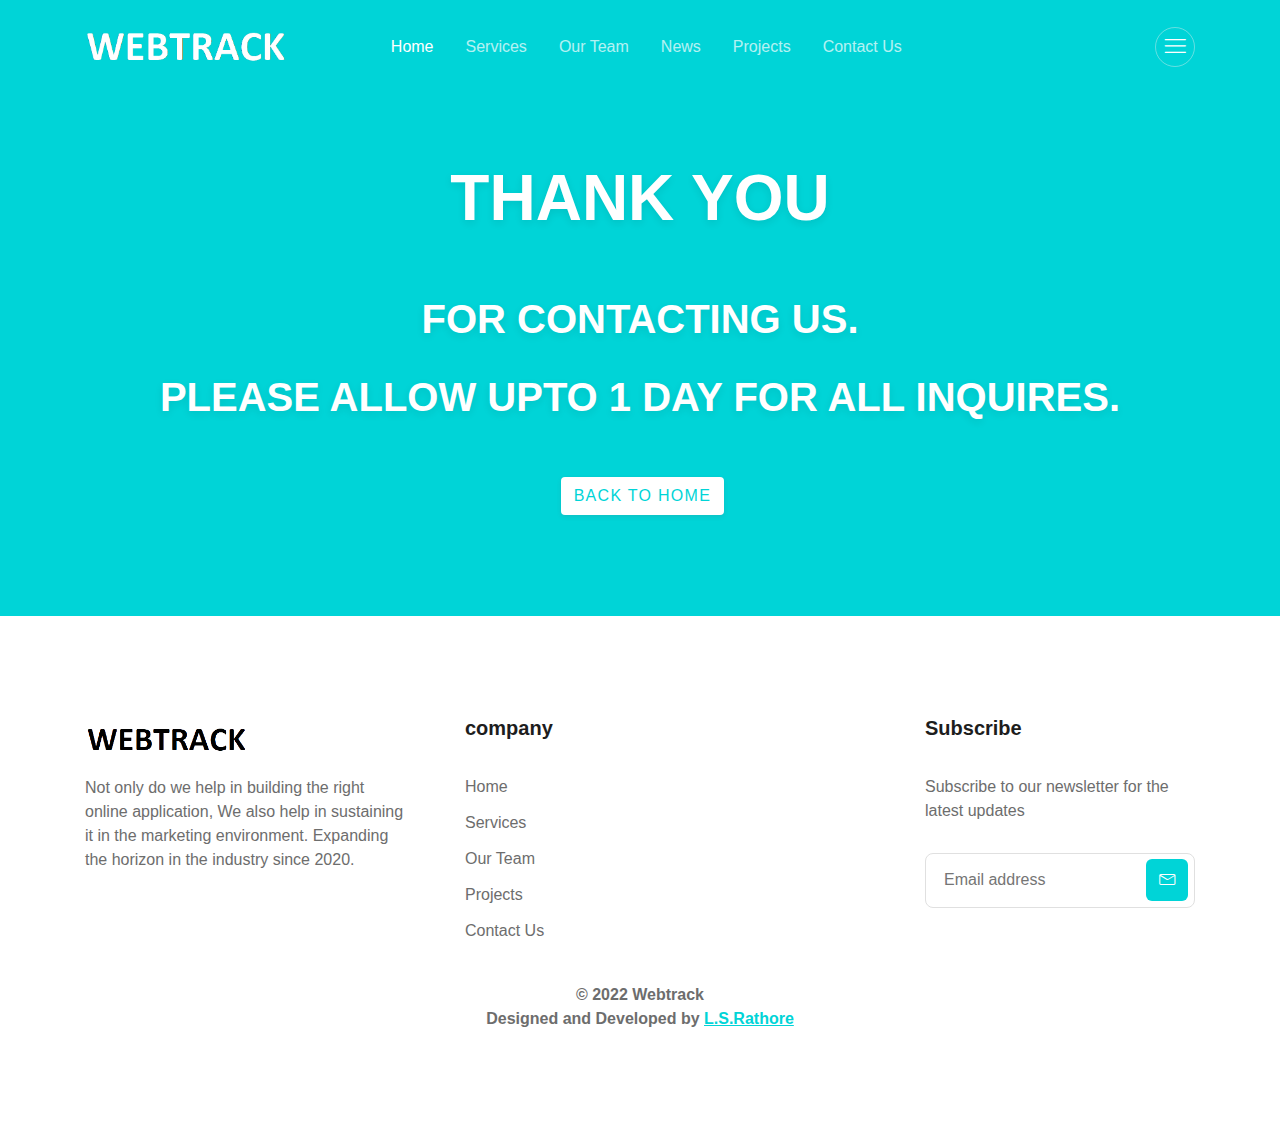
<file: thanku.html>
<!DOCTYPE html>
<html lang="en">

<head>
  <!--====== Required meta tags ======-->
  <meta charset="utf-8" />
  <meta http-equiv="x-ua-compatible" content="ie=edge" />
  <meta name="description" content="" />
  <meta name="viewport" content="width=device-width, initial-scale=1, shrink-to-fit=no" />

  <!--====== Title ======-->
  <title>Webtrack</title>

  <!--====== Favicon Icon ======-->
  <link rel="shortcut icon" href="../assets/images/favicon.svg" type="image/svg" />

  <!--====== Bootstrap css ======-->
  <link rel="stylesheet" href="assets/css/bootstrap.min.css" />

  <!--====== Line Icons css ======-->
  <link rel="stylesheet" href="assets/css/lineicons.css" />

  <!--====== Tiny Slider css ======-->
  <link rel="stylesheet" href="assets/css/tiny-slider.css" />

  <!--====== gLightBox css ======-->
  <link rel="stylesheet" href="assets/css/glightbox.min.css" />

  <link rel="stylesheet" href="style.css" />

  	<!-- trackonweb Plugins CSS -->
		<link rel="stylesheet" href="css/animate.min.css">
		<link rel="stylesheet" href="css/bootstrap.min.css">
		<link rel="stylesheet" href="css/cubeportfolio.min.css">
		<link rel="stylesheet" href="css/font-awesome.css">
		<link rel="stylesheet" href="css/jquery.fancybox.min.css">
		<link rel="stylesheet" href="css/magnific-popup.min.css">
		<link rel="stylesheet" href="css/owl-carousel.min.css">
		<link rel="stylesheet" href="css/slicknav.min.css">

</head>

<body>

  <!--====== NAVBAR NINE PART START ======-->

  <section class="navbar-area navbar-nine">
    <div class="container">
      <div class="row">
        <div class="col-lg-12">
          <nav class="navbar navbar-expand-lg">
            <a class="navbar-brand" href="index.html">
              <img style="height:40px;" src="assets/images/logo1.png" alt="Logo" />
            </a>
            <button class="navbar-toggler" type="button" data-bs-toggle="collapse" data-bs-target="#navbarNine"
              aria-controls="navbarNine" aria-expanded="false" aria-label="Toggle navigation">
              <span class="toggler-icon"></span>
              <span class="toggler-icon"></span>
              <span class="toggler-icon"></span>
            </button>

            <div class="collapse navbar-collapse sub-menu-bar" id="navbarNine">
              <ul class="navbar-nav me-auto">
                <li class="nav-item">
                  <a class="page-scroll active" href="https://lakhan0007.github.io/Webtrack/">Home</a>
                </li>
                <li class="nav-item">
                  <a class="page-scroll" href="https://lakhan0007.github.io/Webtrack/">Services</a>
                </li>
                <li class="nav-item">
                  <a class="page-scroll" href="https://lakhan0007.github.io/Webtrack/">Our Team</a>
                </li>
                <li class="nav-item">
                  <a class="page-scroll" href="https://lakhan0007.github.io/Webtrack/">News</a>
                </li>
                <li class="nav-item">
                  <a class="page-scroll" href="https://lakhan0007.github.io/Webtrack/">Projects</a>
                </li>
                
               <li class="nav-item">
                  <a class="page-scroll" href="https://lakhan0007.github.io/Webtrack/">Contact Us</a>
                </li>
              </ul>
            </div>

            <div class="navbar-btn d-none d-lg-inline-block">
              <a class="menu-bar" href="#side-menu-left"><i class="lni lni-menu"></i></a>
            </div>
          </nav>
          <!-- navbar -->
        </div>
      </div>
      <!-- row -->
    </div>
    <!-- container -->
  </section>

  <!--====== NAVBAR NINE PART ENDS ======-->


  <!-- Start header Area -->
  <section id="hero-area" class="header-area header-eight">
    <div class="container">
      <div class="row align-items-center">
        <div class="col-lg-12 col-md-12 col-12">
          <div class="header-content">
            <h1 style="color: white; font-size: 4rem;" align="center">THANK YOU  </h1>
            <h1 style="color: white; padding-top: 50px;" align="center">FOR CONTACTING US.</h1>

            <h1 style="color: white; padding-top: 22px;" align="center">  PLEASE ALLOW UPTO 1 DAY FOR ALL INQUIRES.  </h1><br><br>

            &nbsp;&nbsp;&nbsp;&nbsp;&nbsp;&nbsp;&nbsp;&nbsp;&nbsp;&nbsp;&nbsp;&nbsp;&nbsp;&nbsp;&nbsp;&nbsp;&nbsp;&nbsp;&nbsp;&nbsp;&nbsp;&nbsp;&nbsp;&nbsp;&nbsp;&nbsp;&nbsp;&nbsp;&nbsp;&nbsp;&nbsp;&nbsp;&nbsp;&nbsp;&nbsp;&nbsp;&nbsp;&nbsp;&nbsp;&nbsp;&nbsp;&nbsp;&nbsp;&nbsp;&nbsp;&nbsp;&nbsp;&nbsp;&nbsp;&nbsp;&nbsp;&nbsp;&nbsp;&nbsp;&nbsp;&nbsp;&nbsp;&nbsp;&nbsp;&nbsp;&nbsp;&nbsp;&nbsp;&nbsp;&nbsp;&nbsp;&nbsp;&nbsp;&nbsp;&nbsp;&nbsp;&nbsp;&nbsp;&nbsp;&nbsp;&nbsp;&nbsp;&nbsp;&nbsp;&nbsp;&nbsp;&nbsp;&nbsp;&nbsp;&nbsp;&nbsp;&nbsp;&nbsp;&nbsp;&nbsp;&nbsp;&nbsp;&nbsp;&nbsp;&nbsp;&nbsp;&nbsp;&nbsp;&nbsp;&nbsp;&nbsp;&nbsp;&nbsp;&nbsp;&nbsp;&nbsp; <a class="btn primary-btn" style="align-items:center; justify-content:center;" align="center" href="https://lakhan0007.github.io/Webtrack/index.html">Back to home </a>
              
            
            
                <!-- <span class="btn icon-btn rounded-full">
                  <i class="lni lni-play"></i>
                </span>
                <span class="text">Watch Intro</span> -->
              </a>
            </div>
          </div>
        </div>
        <div class="col-lg-6 col-md-12 col-12">
          <div class="header-image">
            
          </div>
        </div>
      </div>
    </div>
  </section>
  <!-- End header Area -->


    <!-- Start Footer Area -->
    <footer class="footer-area footer-eleven">
        <!-- Start Footer Top -->
        <div class="footer-top">
          <div class="container">
            <div class="inner-content">
              <div class="row">
                <div class="col-lg-4 col-md-6 col-12">
                  <!-- Single Widget -->
                  <div class="footer-widget f-about">
                    <div class="logo">
                      <a href="index.html">
                        <img style="height:40px;"src="assets/images/LOGO2.png" alt="#" class="img-fluid" />
                      </a>
                    </div>
                    <p>
                      Not only do we help in building the right online application, We also help in sustaining it in the marketing environment. Expanding the horizon in the industry since 2020.
                    </p>
                    
                  </div>
                  <!-- End Single Widget -->
                </div>
                <div class="col-lg-2 col-md-6 col-12">
                  <!-- Single Widget -->
                  <div class="footer-widget f-link">
                    <h5>company</h5>
                    <ul>
                      <li><a href="https://lakhan0007.github.io/Webtrack/">Home</a></li>
                      <li><a href="https://lakhan0007.github.io/Webtrack/">Services</a></li>
                      <li><a href="https://lakhan0007.github.io/Webtrack/">Our Team</a></li>
                      <li><a href="https://lakhan0007.github.io/Webtrack/">Projects</a></li>
                      <li><a href="https://lakhan0007.github.io/Webtrack/">Contact Us</a></li>
                    </ul>
                  </div>
                  <!-- End Single Widget -->
                </div>
                <div class="col-lg-2 col-md-6 col-12">
                  <!-- Single Widget -->
                  
                  <!-- End Single Widget -->
                </div>
                <div class="col-lg-4 col-md-6 col-12">
                  <!-- Single Widget -->
                  <div class="footer-widget newsletter">
                    <h5>Subscribe</h5>
                    <p>Subscribe to our newsletter for the latest updates</p>
                    <form action="#" method="get" target="_blank" class="newsletter-form">
                      <input name="EMAIL" placeholder="Email address" required="required" type="email" />
                      <div class="button">
                        <button class="sub-btn">
                          <i class="lni lni-envelope"></i>
                        </button>
                      </div>
                    </form>
                  </div>
                  <!-- End Single Widget -->
                </div>
              </div>
            </div>
          </div>
        
      <div><br>
        <p class="copyright-text" align="center">
          <span><b>© 2022 Webtrack</span> <br>Designed and Developed by</b>
          <a href="javascript:void(0)" rel="nofollow" style=" color: #00D4D7;"> <b><u>L.S.Rathore</u></b></a>
        </p>
      </div>
        
        
  
        <!--/ End Footer Top -->
      </footer>
</body>
</file>
<file: assets/css/tiny-slider.css>
.tns-outer{padding:0 !important}.tns-outer [hidden]{display:none !important}.tns-outer [aria-controls],.tns-outer [data-action]{cursor:pointer}.tns-slider{-webkit-transition:all 0s;-moz-transition:all 0s;transition:all 0s}.tns-slider>.tns-item{-webkit-box-sizing:border-box;-moz-box-sizing:border-box;box-sizing:border-box}.tns-horizontal.tns-subpixel{white-space:nowrap}.tns-horizontal.tns-subpixel>.tns-item{display:inline-block;vertical-align:top;white-space:normal}.tns-horizontal.tns-no-subpixel:after{content:'';display:table;clear:both}.tns-horizontal.tns-no-subpixel>.tns-item{float:left}.tns-horizontal.tns-carousel.tns-no-subpixel>.tns-item{margin-right:-100%}.tns-no-calc{position:relative;left:0}.tns-gallery{position:relative;left:0;min-height:1px}.tns-gallery>.tns-item{position:absolute;left:-100%;-webkit-transition:transform 0s, opacity 0s;-moz-transition:transform 0s, opacity 0s;transition:transform 0s, opacity 0s}.tns-gallery>.tns-slide-active{position:relative;left:auto !important}.tns-gallery>.tns-moving{-webkit-transition:all 0.25s;-moz-transition:all 0.25s;transition:all 0.25s}.tns-autowidth{display:inline-block}.tns-lazy-img{-webkit-transition:opacity 0.6s;-moz-transition:opacity 0.6s;transition:opacity 0.6s;opacity:0.6}.tns-lazy-img.tns-complete{opacity:1}.tns-ah{-webkit-transition:height 0s;-moz-transition:height 0s;transition:height 0s}.tns-ovh{overflow:hidden}.tns-visually-hidden{position:absolute;left:-10000em}.tns-transparent{opacity:0;visibility:hidden}.tns-fadeIn{opacity:1;filter:alpha(opacity=100);z-index:0}.tns-normal,.tns-fadeOut{opacity:0;filter:alpha(opacity=0);z-index:-1}.tns-vpfix{white-space:nowrap}.tns-vpfix>div,.tns-vpfix>li{display:inline-block}.tns-t-subp2{margin:0 auto;width:310px;position:relative;height:10px;overflow:hidden}.tns-t-ct{width:2333.3333333%;width:-webkit-calc(100% * 70 / 3);width:-moz-calc(100% * 70 / 3);width:calc(100% * 70 / 3);position:absolute;right:0}.tns-t-ct:after{content:'';display:table;clear:both}.tns-t-ct>div{width:1.4285714%;width:-webkit-calc(100% / 70);width:-moz-calc(100% / 70);width:calc(100% / 70);height:10px;float:left}

/*# sourceMappingURL=sourcemaps/tiny-slider.css.map */
</file>
<file: style.css>
@import url("https://fonts.googleapis.com/css2?family=Inter:wght@200;300;400;500;600;700;800;900&display=swap");
/*===========================
  COMMON css 
===========================*/
:root {
  --font-family: "Inter", sans-serif;
  --primary: #00d4d7 !important;
  /* #FF6F61  */
  --primary-dark: #31395a;
  --primary-light: #c4501a;
  --accent: #00d4d7;
  --accent-dark: #00bac1;
  --accent-light: #dff9f8;
  --success: #13d527;
  --success-dark: #00ae11;
  --success-light: #eafbe7;
  --secondary: #8f15d5;
  --secondary-dark: #6013c7;
  --secondary-light: #f4e5fa;
  --info: #15b2d5;
  --info-dark: #0f8ca8;
  --info-light: #e0f5fa;
  --caution: #dbbb25; 
  --caution-dark: #d58f15;
  --caution-light: #fbf9e4;
  --error: #e6185e;
  --error-dark: #bf1257;
  --error-light: #fce4eb;
  --black: #1d1d1d;
  --dark-1: #2d2d2d;
  --dark-2: #4d4d4d;
  --dark-3: #6d6d6d;
  --gray-1: #8d8d8d;
  --gray-2: #adadad;
  --gray-3: #cdcdcd;
  --gray-4: #e0e0e0;
  --light-1: #efefef;
  --light-2: #f5f5f5;
  --light-3: #fafafa;
  --white: #ffffff;
  --gradient-1: linear-gradient(180deg, #155bd5 0%, #1c3ab6 100%);
  --gradient-2: linear-gradient(180deg, #155bd5 13.02%, #00d4d7 85.42%);
  --gradient-3: linear-gradient(180deg, #155bd5 0%, #8f15d5 100%);
  --gradient-4: linear-gradient(180deg, #155bd5 0%, #13d527 100%);
  --gradient-5: linear-gradient(180deg, #155bd5 0%, #15bbd5 100%);
  --gradient-6: linear-gradient(180deg, #155bd5 0%, #dbbb25 100%);
  --gradient-7: linear-gradient(180deg, #155bd5 0%, #e6185e 100%);
  --gradient-8: linear-gradient(180deg, #1c3ab6 0%, #00bac1 100%);
  --gradient-9: linear-gradient(180deg, #00d4d7 13.02%, #155bd5 85.42%);
  --shadow-1: 0px 0px 1px rgba(40, 41, 61, 0.08),
    0px 0.5px 2px rgba(96, 97, 112, 0.16);
  --shadow-2: 0px 0px 1px rgba(40, 41, 61, 0.04),
    0px 2px 4px rgba(96, 97, 112, 0.16);
  --shadow-3: 0px 0px 2px rgba(40, 41, 61, 0.04),
    0px 4px 8px rgba(96, 97, 112, 0.16);
  --shadow-4: 0px 2px 4px rgba(40, 41, 61, 0.04),
    0px 8px 16px rgba(96, 97, 112, 0.16);
  --shadow-5: 0px 2px 8px rgba(40, 41, 61, 0.04),
    0px 16px 24px rgba(96, 97, 112, 0.16);
  --shadow-6: 0px 2px 8px rgba(40, 41, 61, 0.08),
    0px 20px 32px rgba(96, 97, 112, 0.24);
}

body {
  font-family: var(--font-family);
  color: var(--black);
  font-size: 16px;
  user-select: none;
}
@media (max-width: 991px) {
  body {
    font-size: 14px;
  }
}

img {
  max-width: 100%;
}

a {
  display: inline-block;
}

a,
button,
a:hover,
a:focus,
input:focus,
textarea:focus,
button:focus {
  text-decoration: none;
  outline: none;
}

ul,
ol {
  margin: 0px;
  padding: 0px;
  list-style-type: none;
}

a.btn5{
  font-size: 1.5rem;
  display: flex;
  justify-content: center;
  cursor: pointer;
}
h1,
h2,
h3,
h4,
h5,
h6 {
  font-weight: 600;
  color: var(--black);
  margin: 0px;
}

h1,
.h1 {
  font-size: 2.75em;
  line-height: 1.25;
}

h2,
.h2 {
  font-size: 2.25em;
  line-height: 1.25;
}

h3,
.h3 {
  font-size: 1.75em;
  line-height: 1.25;
}

h4,
.h4 {
  font-size: 1.5em;
  line-height: 1.25;
}

h5,
.h5 {
  font-size: 1.25em;
  line-height: 1.25;
}

h6,
.h6 {
  font-size: 0.875em;
  line-height: 1.25;
}

.display-1 {
  font-size: 5.5em;
  line-height: 1.25;
}

.display-2 {
  font-size: 4.75em;
  line-height: 1.25;
}

.display-3 {
  font-size: 4em;
  line-height: 1.25;
}

.display-4 {
  font-size: 3.25em;
  line-height: 1.25;
}

p {
  font-size: 1em;
  font-weight: 400;
  line-height: 1.5;
  color: var(--dark-3);
  margin: 0px;
}

.text-small {
  font-size: 0.875em;
  line-height: 1.5;
}

.text-lg {
  font-size: 1.15em;
  line-height: 1.5;
}

.bg_cover {
  background-repeat: no-repeat;
  background-size: cover;
  background-position: center;
}

@media (max-width: 767px) {
  .container {
    padding-left: 20px;
    padding-right: 20px;
  }
}

.btn {
  font-weight: bold;
  font-size: 16px;
  line-height: 20px;
  text-align: center;
  letter-spacing: 0.08em;
  text-transform: uppercase;
  padding: 12px 24px;
  border-radius: 4px;
  border: 1px solid transparent;
}
.btn:hover {
  color: inherit;
}
.btn:focus {
  box-shadow: none;
  outline: none;
}
.btn.btn-lg {
  font-size: 1.15em;
  padding: 16px 24px;
}
.btn.btn-sm {
  padding: 8px 16px;
}
.btn.square {
  border-radius: 0px;
}
.btn.semi-rounded {
  border-radius: 12px;
}
.btn.rounded-full {
  border-radius: 50px;
}
.btn.icon-left span,
.btn.icon-left i {
  margin-right: 8px;
}
.btn.icon-right span,
.btn.icon-right i {
  margin-left: 8px;
}
.btn.icon-btn {
  width: 48px;
  height: 48px;
  padding: 0;
  line-height: 48px;
}
.btn.icon-btn.btn-lg {
  width: 56px;
  height: 56px;
  line-height: 56px;
}
.btn.icon-btn.btn-sm {
  width: 40px;
  height: 40px;
  line-height: 40px;
}


/* ===== Buttons Css ===== */
.primary-btn {
  background: var(--primary);
  color: var(--white);
  box-shadow: var(--shadow-2);
}
.active.primary-btn, .primary-btn:hover, .primary-btn:focus {
  background: var(--primary-dark);
  color: var(--white);
  box-shadow: var(--shadow-4);
}
.deactive.primary-btn {
  background: var(--gray-4);
  color: var(--dark-3);
  pointer-events: none;
}

.primary-btn-outline {
  border-color: var(--primary);
  color: var(--primary);
}
.active.primary-btn-outline, .primary-btn-outline:hover, .primary-btn-outline:focus {
  background: var(--primary-dark);
  color: var(--white);
}
.deactive.primary-btn-outline {
  color: var(--dark-3);
  border-color: var(--gray-4);
  pointer-events: none;
}


/* One Click Scrool Top Button*/
.scroll-top {
  width: 45px;
  height: 45px;
  line-height: 45px;
  background: var(--primary);
  display: -webkit-box;
  display: -ms-flexbox;
  display: flex;
  -webkit-box-pack: center;
      -ms-flex-pack: center;
          justify-content: center;
  -webkit-box-align: center;
      -ms-flex-align: center;
          align-items: center;
  font-size: 14px;
  color: #fff !important;
  border-radius: 0;
  position: fixed;
  bottom: 30px;
  right: 30px;
  z-index: 9;
  cursor: pointer;
  -webkit-transition: all .3s ease-out 0s;
  transition: all .3s ease-out 0s;
  border-radius: 5px;
}

.scroll-top:hover {
  -webkit-box-shadow: 0 1rem 3rem rgba(35, 38, 45, 0.15) !important;
  box-shadow: 0 1rem 3rem rgba(35, 38, 45, 0.15) !important;
  -webkit-transform: translate3d(0, -5px, 0);
  transform: translate3d(0, -5px, 0);
  background-color: var(--dark-1);
}

/*===========================
  Section Title Five CSS
===========================*/
.section-title-five {
  text-align: center;
  max-width: 550px;
  margin: auto;
  margin-bottom: 50px;
  position: relative;
  z-index: 5;
}
@media only screen and (min-width: 768px) and (max-width: 991px) {
  .section-title-five {
    margin-bottom: 45px;
  }
}
@media (max-width: 767px) {
  .section-title-five {
    margin-bottom: 35px;
  }
}
.section-title-five h6 {
  font-weight: 600;
  display: inline-block;
  margin-bottom: 15px;
  color: var(--primary);
  border: 2px solid var(--primary);
  border-radius: 30px;
  padding: 8px 30px;
}
.section-title-five h2 {
  margin-bottom: 15px;
}
@media only screen and (min-width: 768px) and (max-width: 991px) {
  .section-title-five h2 {
    font-size: 2rem;
    line-height: 2.8rem;
  }
}
@media (max-width: 767px) {
  .section-title-five h2 {
    font-size: 1.5rem;
    line-height: 1.9rem;
  }
}
.section-title-five p {
  color: var(--dark-3);
}

.made-in-ayroui{
  position: fixed;
  left: 5px;
  bottom: 5px;
  z-index: 999;
  -webkit-transition: all 0.4s ease;
  -moz-transition: all 0.4s ease;
  transition: all 0.4s ease;
}
.made-in-ayroui:hover{
  transform: translateY(-5px);
}


/*===========================
  NAVBAR css 
===========================*/
.navbar-toggler:focus {
  box-shadow: none;
}

.mb-100 {
  margin-bottom: 100px;
}

/*===== NAVBAR NINE =====*/
.navbar-area.navbar-nine {
  background: var(--primary);
  padding: 10px 0;
  position: absolute;
  left: 0;
  top: 0;
  width: 100%;
  z-index: 9;
}
.sticky {
  position: fixed !important;
  z-index:99 !important;
  -webkit-transition: all 0.3s ease-out 0s;
  transition: all 0.3s ease-out 0s;
  top: 0;
  width: 100%;
}
@media only screen and (min-width: 768px) and (max-width: 991px), (max-width: 767px) {
  .navbar-area.navbar-nine {
    padding: 10px 0;
  }
}
.navbar-area.navbar-nine .navbar-brand {
  margin: 0;
}
.navbar-area.navbar-nine .navbar {
  position: relative;
  padding: 0;
}
.navbar-area.navbar-nine .navbar .navbar-toggler .toggler-icon {
  width: 30px;
  height: 2px;
  background-color: var(--white);
  margin: 5px 0;
  display: block;
  position: relative;
  -webkit-transition: all 0.3s ease-out 0s;
  -moz-transition: all 0.3s ease-out 0s;
  -ms-transition: all 0.3s ease-out 0s;
  -o-transition: all 0.3s ease-out 0s;
  transition: all 0.3s ease-out 0s;
}
.navbar-area.navbar-nine .navbar .navbar-toggler.active .toggler-icon:nth-of-type(1) {
  -webkit-transform: rotate(45deg);
  -moz-transform: rotate(45deg);
  -ms-transform: rotate(45deg);
  -o-transform: rotate(45deg);
  transform: rotate(45deg);
  top: 7px;
}
.navbar-area.navbar-nine .navbar .navbar-toggler.active .toggler-icon:nth-of-type(2) {
  opacity: 0;
}
.navbar-area.navbar-nine .navbar .navbar-toggler.active .toggler-icon:nth-of-type(3) {
  -webkit-transform: rotate(135deg);
  -moz-transform: rotate(135deg);
  -ms-transform: rotate(135deg);
  -o-transform: rotate(135deg);
  transform: rotate(135deg);
  top: -7px;
}
@media only screen and (min-width: 768px) and (max-width: 991px), (max-width: 767px) {
  .navbar-area.navbar-nine .navbar .navbar-collapse {
    position: absolute;
    top: 116%;
    left: 0;
    width: 100%;
    background-color: var(--primary);
    z-index: 8;
    padding: 10px 16px;
  }
}
@media only screen and (min-width: 1200px) and (max-width: 1399px), only screen and (min-width: 1400px) {
  .navbar-area.navbar-nine .navbar .navbar-nav {
    margin-left: 80px;
  }
}
@media only screen and (min-width: 768px) and (max-width: 991px), (max-width: 767px) {
  .navbar-area.navbar-nine .navbar .navbar-nav {
    margin-right: 0;
  }
}
.navbar-area.navbar-nine .navbar .navbar-nav .nav-item {
  position: relative;
}
.navbar-area.navbar-nine .navbar .navbar-nav .nav-item a {
  display: flex;
  align-items: center;
  padding: 11px 16px;
  color: var(--white);
  text-transform: capitalize;
  position: relative;
  border-radius: 5px;
  font-weight: 500;
  -webkit-transition: all 0.3s ease-out 0s;
  -moz-transition: all 0.3s ease-out 0s;
  -ms-transition: all 0.3s ease-out 0s;
  -o-transition: all 0.3s ease-out 0s;
  transition: all 0.3s ease-out 0s;
  margin: 14px 0;
  opacity: 0.7;
}
.navbar-area.navbar-nine .navbar .navbar-nav .nav-item a:hover {
  opacity: 1;
}
@media only screen and (min-width: 768px) and (max-width: 991px), (max-width: 767px) {
  .navbar-area.navbar-nine .navbar .navbar-nav .nav-item a {
    padding: 10px 0;
    display: block;
    border: 0;
    margin: 0;
  }
}
.navbar-area.navbar-nine .navbar .navbar-nav .nav-item a.active {
  opacity: 1;
}
.navbar-area.navbar-nine .navbar .navbar-nav .nav-item a i {
  font-size: 12px;
  font-weight: 700;
  padding-left: 7px;
  -webkit-transition: all 0.3s ease-out 0s;
  -moz-transition: all 0.3s ease-out 0s;
  -ms-transition: all 0.3s ease-out 0s;
  -o-transition: all 0.3s ease-out 0s;
  transition: all 0.3s ease-out 0s;
}
@media only screen and (min-width: 768px) and (max-width: 991px), (max-width: 767px) {
  .navbar-area.navbar-nine .navbar .navbar-nav .nav-item a i {
    position: relative;
    top: -5px;
  }
}
.navbar-area.navbar-nine .navbar .navbar-nav .nav-item .sub-menu {
  position: absolute;
  left: 0;
  top: 130%;
  width: 230px;
  background-color: var(--white);
  border-radius: 5px;
  opacity: 0;
  visibility: hidden;
  -webkit-transition: all 0.3s ease-out 0s;
  -moz-transition: all 0.3s ease-out 0s;
  -ms-transition: all 0.3s ease-out 0s;
  -o-transition: all 0.3s ease-out 0s;
  transition: all 0.3s ease-out 0s;
  z-index: 99;
  box-shadow: 0 2px 6px 0 rgba(0, 0, 0, 0.16);
  padding: 10px;
}
@media only screen and (min-width: 768px) and (max-width: 991px), (max-width: 767px) {
  .navbar-area.navbar-nine .navbar .navbar-nav .nav-item .sub-menu {
    position: relative !important;
    width: 100% !important;
    left: 0 !important;
    top: auto !important;
    opacity: 1 !important;
    visibility: visible !important;
    right: auto;
    -webkit-transform: translateX(0%);
    -moz-transform: translateX(0%);
    -ms-transform: translateX(0%);
    -o-transform: translateX(0%);
    transform: translateX(0%);
    -webkit-transition: all none ease-out 0s;
    -moz-transition: all none ease-out 0s;
    -ms-transition: all none ease-out 0s;
    -o-transition: all none ease-out 0s;
    transition: all none ease-out 0s;
    box-shadow: none;
    text-align: left;
    border-top: 0;
    height: 0;
  }
}
.navbar-area.navbar-nine .navbar .navbar-nav .nav-item .sub-menu.collapse:not(.show) {
  height: auto;
  display: block;
}
@media only screen and (min-width: 768px) and (max-width: 991px), (max-width: 767px) {
  .navbar-area.navbar-nine .navbar .navbar-nav .nav-item .sub-menu.collapse:not(.show) {
    height: 0;
    display: none;
  }
}
@media only screen and (min-width: 768px) and (max-width: 991px), (max-width: 767px) {
  .navbar-area.navbar-nine .navbar .navbar-nav .nav-item .sub-menu.show {
    height: auto;
  }
}
.navbar-area.navbar-nine .navbar .navbar-nav .nav-item .sub-menu li {
  position: relative;
}
.navbar-area.navbar-nine .navbar .navbar-nav .nav-item .sub-menu li .sub-nav-toggler {
  color: var(--black);
  -webkit-transition: all 0.3s ease-out 0s;
  -moz-transition: all 0.3s ease-out 0s;
  -ms-transition: all 0.3s ease-out 0s;
  -o-transition: all 0.3s ease-out 0s;
  transition: all 0.3s ease-out 0s;
}
.navbar-area.navbar-nine .navbar .navbar-nav .nav-item .sub-menu li a {
  display: flex;
  align-items: center;
  justify-content: space-between;
  padding: 8px 16px;
  position: relative;
  color: var(--dark-2);
  -webkit-transition: all 0.3s ease-out 0s;
  -moz-transition: all 0.3s ease-out 0s;
  -ms-transition: all 0.3s ease-out 0s;
  -o-transition: all 0.3s ease-out 0s;
  transition: all 0.3s ease-out 0s;
  border-radius: 0;
  margin: 0 0;
  z-index: 5;
  opacity: 1;
}
.navbar-area.navbar-nine .navbar .navbar-nav .nav-item .sub-menu li a i {
  font-weight: 700;
  font-size: 12px;
}
@media only screen and (min-width: 768px) and (max-width: 991px), (max-width: 767px) {
  .navbar-area.navbar-nine .navbar .navbar-nav .nav-item .sub-menu li a i {
    display: none;
  }
}
.navbar-area.navbar-nine .navbar .navbar-nav .nav-item .sub-menu li a .sub-nav-toggler i {
  display: inline-block;
}
.navbar-area.navbar-nine .navbar .navbar-nav .nav-item .sub-menu li .sub-menu {
  right: auto;
  left: 100%;
  top: 0;
  opacity: 0;
  visibility: hidden;
  -webkit-transition: all 0.3s ease-out 0s;
  -moz-transition: all 0.3s ease-out 0s;
  -ms-transition: all 0.3s ease-out 0s;
  -o-transition: all 0.3s ease-out 0s;
  transition: all 0.3s ease-out 0s;
}
@media only screen and (min-width: 1200px) and (max-width: 1399px), only screen and (min-width: 1400px) {
  .navbar-area.navbar-nine .navbar .navbar-nav .nav-item .sub-menu li .sub-menu {
    margin-left: 10px;
  }
}
@media only screen and (min-width: 768px) and (max-width: 991px) {
  .navbar-area.navbar-nine .navbar .navbar-nav .nav-item .sub-menu li .sub-menu {
    padding-left: 30px;
  }
}
@media (max-width: 767px) {
  .navbar-area.navbar-nine .navbar .navbar-nav .nav-item .sub-menu li .sub-menu {
    padding-left: 30px;
  }
}
@media only screen and (min-width: 768px) and (max-width: 991px), (max-width: 767px) {
  .navbar-area.navbar-nine .navbar .navbar-nav .nav-item .sub-menu li .sub-menu.show {
    visibility: visible;
    height: auto;
    position: relative;
  }
}
.navbar-area.navbar-nine .navbar .navbar-nav .nav-item .sub-menu li:hover .sub-menu {
  opacity: 1;
  visibility: visible;
}
.navbar-area.navbar-nine .navbar .navbar-nav .nav-item .sub-menu li:hover .sub-nav-toggler {
  color: var(--white);
}
@media only screen and (min-width: 768px) and (max-width: 991px), (max-width: 767px) {
  .navbar-area.navbar-nine .navbar .navbar-nav .nav-item .sub-menu li:hover .sub-nav-toggler {
    color: var(--primary);
  }
}
.navbar-area.navbar-nine .navbar .navbar-nav .nav-item .sub-menu li:hover > a {
  color: var(--primary);
  padding-left: 22px;
}
.navbar-area.navbar-nine .navbar .navbar-nav .nav-item .sub-menu li:hover > a i {
  color: var(--primary);
}
@media only screen and (min-width: 768px) and (max-width: 991px), (max-width: 767px) {
  .navbar-area.navbar-nine .navbar .navbar-nav .nav-item .sub-menu li:hover > a {
    color: var(--primary);
  }
}
.navbar-area.navbar-nine .navbar .navbar-nav .nav-item .sub-menu li:hover > a::after {
  opacity: 1;
}
.navbar-area.navbar-nine .navbar .navbar-nav .nav-item .sub-menu li:hover > a::before {
  opacity: 1;
}
.navbar-area.navbar-nine .navbar .navbar-nav .nav-item:hover .sub-menu {
  opacity: 1;
  visibility: visible;
  top: 115%;
}
@media only screen and (min-width: 768px) and (max-width: 991px), (max-width: 767px) {
  .navbar-area.navbar-nine .navbar .navbar-nav .nav-item .sub-nav-toggler {
    display: inline-block;
    position: absolute;
    top: 0;
    right: 0;
    padding: 10px 14px;
    font-size: 16px;
    background: none;
    border: 0;
    color: var(--white);
  }
}
.navbar-area.navbar-nine .navbar .navbar-btn {
  margin-top: 6px;
}
@media only screen and (min-width: 768px) and (max-width: 991px) {
  .navbar-area.navbar-nine .navbar .navbar-btn {
    position: absolute;
    right: 70px;
    top: 7px;
  }
}
@media (max-width: 767px) {
  .navbar-area.navbar-nine .navbar .navbar-btn {
    position: absolute;
    right: 60px;
    top: 7px;
  }
}
.navbar-area.navbar-nine .navbar .navbar-btn .menu-bar {
  font-size: 22px;
  position: relative;
  overflow: hidden;
  color: var(--white);
  height: 40px;
  width: 40px;
  line-height: 40px;
  text-align: center;
  border: 1px solid rgba(238, 238, 238, 0.425);
  border-radius: 50%;
  -webkit-transition: all 0.3s ease-out 0s;
  -moz-transition: all 0.3s ease-out 0s;
  -ms-transition: all 0.3s ease-out 0s;
  -o-transition: all 0.3s ease-out 0s;
  transition: all 0.3s ease-out 0s;
}
.navbar-area.navbar-nine .navbar .navbar-btn .menu-bar:hover {
  border-color: transparent;
  color: var(--primary);
  background-color: var(--white);
}

/*===== SIDEBAR ONE =====*/
.sidebar-left {
  position: fixed;
  top: 0;
  right: 0;
  background-color: var(--white);
  height: 100%;
  width: 350px;
  padding-top: 80px;
  z-index: 999;
  -webkit-transform: translateX(100%);
  -moz-transform: translateX(100%);
  -ms-transform: translateX(100%);
  -o-transform: translateX(100%);
  transform: translateX(100%);
  transition: all 0.4s ease-in-out;
  text-align: left;
}
.sidebar-left.open {
  -webkit-transform: translateX(0);
  -moz-transform: translateX(0);
  -ms-transform: translateX(0);
  -o-transform: translateX(0);
  transform: translateX(0);
}
@media (max-width: 767px) {
  .sidebar-left {
    width: 250px;
  }
}
.sidebar-left .sidebar-close {
  position: absolute;
  top: 30px;
  right: 30px;
}
.sidebar-left .sidebar-close .close {
  font-size: 18px;
  color: var(--black);
  -webkit-transition: all 0.2s ease-out 0s;
  -moz-transition: all 0.2s ease-out 0s;
  -ms-transition: all 0.2s ease-out 0s;
  -o-transition: all 0.2s ease-out 0s;
  transition: all 0.2s ease-out 0s;
}
.sidebar-left .sidebar-close .close:hover {
  -webkit-transform: rotate(90deg);
  -moz-transform: rotate(90deg);
  -ms-transform: rotate(90deg);
  -o-transform: rotate(90deg);
  transform: rotate(90deg);
}
.sidebar-left .sidebar-content {
  padding: 0px 30px;
}
.sidebar-left .sidebar-content .sidebar-menu {
  margin-top: 30px;
}
.sidebar-left .sidebar-content .sidebar-menu .menu-title {
  font-size: 18px;
  font-weight: 600;
}
.sidebar-left .sidebar-content .sidebar-menu ul {
  margin-top: 15px;
}
.sidebar-left .sidebar-content .sidebar-menu ul li a {
  font-size: 16px;
  line-height: 24px;
  font-weight: 500;
  padding: 8px 0;
  color: var(--dark-3);
  text-transform: capitalize;
  position: relative;
  border-radius: 5px;
  -webkit-transition: all 0.3s ease-out 0s;
  -moz-transition: all 0.3s ease-out 0s;
  -ms-transition: all 0.3s ease-out 0s;
  -o-transition: all 0.3s ease-out 0s;
  transition: all 0.3s ease-out 0s;
  display: block;
}
.sidebar-left .sidebar-content .sidebar-menu ul li a:hover {
  color: var(--primary);
  padding-left: 5px;
}
.sidebar-left .sidebar-content .text {
  margin-top: 20px;
}
.sidebar-left .sidebar-content .sidebar-social {
  margin-top: 30px;
}
.sidebar-left .sidebar-content .sidebar-social .social-title {
  font-size: 18px;
  font-weight: 600;
  margin-bottom: 25px;
}
.sidebar-left .sidebar-content .sidebar-social ul li {
  display: inline-block;
  margin-right: 5px;
}
.sidebar-left .sidebar-content .sidebar-social ul li:last-child {
  margin: 0;
}
.sidebar-left .sidebar-content .sidebar-social ul li a {
  height: 38px;
  width: 38px;
  line-height: 38px;
  text-align: center;
  border: 1px solid #eee;
  border-radius: 50%;
  font-size: 18px;
  color: #666;
  -webkit-transition: all 0.3s ease-out 0s;
  -moz-transition: all 0.3s ease-out 0s;
  -ms-transition: all 0.3s ease-out 0s;
  -o-transition: all 0.3s ease-out 0s;
  transition: all 0.3s ease-out 0s;
}
.sidebar-left .sidebar-content .sidebar-social ul li a:hover {
  color: var(--white);
  background-color: var(--primary);
  border-color: transparent;
}

.overlay-left {
  position: fixed;
  background-color: rgba(0, 0, 0, 0.6);
  top: 0;
  left: 0;
  width: 100%;
  height: 100%;
  display: none;
  z-index: 99;
}
.overlay-left.open {
  display: block;
}


/* ===== Buttons Css ===== */
.header-eight .primary-btn {
  background: var(--primary);
  color: var(--white);
  box-shadow: var(--shadow-2);
}
.header-eight .active.primary-btn, .header-eight .primary-btn:hover, .header-eight .primary-btn:focus {
  background: var(--primary-dark);
  color: var(--white);
  box-shadow: var(--shadow-4);
}
.header-eight .deactive.primary-btn {
  background: var(--gray-4);
  color: var(--dark-3);
  pointer-events: none;
}

/*======================================
    header Area CSS
========================================*/
.header-eight {
  position: relative;
  padding:160px 0 100px 0;
  background: var(--primary);
}
@media only screen and (min-width: 768px) and (max-width: 991px) {
  .header-eight {
    padding: 130px 0 80px 0;
  }
}
@media (max-width: 767px) {
  .header-eight {
    padding: 100px 0 60px 0;
  }
}
.header-eight .header-image img {
  width: 100%;
  border-radius: 8px;
}
@media only screen and (min-width: 768px) and (max-width: 991px), (max-width: 767px) {
  .header-eight .header-image {
    margin-top: 40px;
  }
}
.header-eight .header-content {
  border-radius: 0;
  position: relative;
  z-index: 1;
  text-align: left;
}
.header-eight .header-content h1 {
  font-weight: 700;
  color: var(--white);
  text-shadow: 0px 3px 8px #00000017;
  text-transform: capitalize;
}
@media only screen and (min-width: 768px) and (max-width: 991px) {
  .header-eight .header-content h1  {
    font-size: 35px;
    line-height: 45px;
  }
}
@media (max-width: 767px) {
  .header-eight .header-content h1  {
    font-size: 30px;
    line-height: 42px;
  }
}
.header-eight .header-content h1 span {
  display: block;
}
.header-eight .header-content p {
  margin-top: 30px;
  color: var(--white);
  opacity: 0.7;
}
.header-eight .button {
  margin-top: 40px;
}
.header-eight .primary-btn {
  margin-right: 12px;
  background-color: var(--white);
  color: var(--primary);
  border: 1px solid transparent;
}
.header-eight .primary-btn:hover {
  background-color: transparent;
  color: var(--white);
  border-color: var(--white);
}
.header-eight .video-button {
  display: inline-flex;
  align-items: center;
}
@media (max-width: 767px) {
  .header-eight .video-button {
    margin-top: 20px;
  }
}
.header-eight .video-button .text {
  display: inline-block;
  margin-left: 15px;
  color: var(--white);
  font-weight: 600;
}
.header-eight .video-button .icon-btn {
  background: var(--white);
  color: var(--primary);
}

/*===========================
  about-05 css
===========================*/
.about-five {
  background-color: var(--light-3);
  padding-top: 120px;
  padding-bottom: 90px;
}
@media only screen and (min-width: 768px) and (max-width: 991px) {
  .about-five {
    padding-top: 100px;
    padding-bottom:70px;
  }
}
@media (max-width: 767px) {
  .about-five {
    padding-top: 80px;
    padding-bottom:60px;
  }
}
.about-five-content{
  padding-left: 50px;
}
@media only screen and (min-width: 768px) and (max-width: 991px) {
  .about-five-content {
    padding-left: 0;
  }
}
@media (max-width: 767px) {
  .about-five-content {
    padding-left: 0;
  }
}
.about-five-content .small-title {
  position: relative;
  padding-left: 30px;
}
.about-five-content .small-title::before {
  position: absolute;
  content: "";
  left: 0;
  top: 50%;
  background-color: var(--primary);
  height: 2px;
  width: 20px;
  margin-top: -1px;
}
.about-five-content .main-title {
  margin-top: 20px;
}
.about-five-content .about-five-tab {
  margin-top: 40px;
}
.about-five-content .about-five-tab nav {
  border: none;
  background-color: var(--light-1);
  padding: 15px;
  border-radius: 5px;
}
.about-five-content .about-five-tab nav .nav-tabs {
  border: none;
}
.about-five-content .about-five-tab nav button {
  border: none;
  color: var(--dark-1);
  font-weight: 600;
  padding: 0;
  margin-right: 20px;
  position: relative;
  background-color: var(--white);
  padding: 10px 18px;
  border-radius: 4px;
  text-transform: capitalize;
}
@media (max-width: 767px) {
  .about-five-content .about-five-tab nav button {
    margin: 0;
    margin-bottom: 10px;
    width: 100%;
  }
  .about-five-content .about-five-tab nav button:last-child {
    margin: 0;
  }
}
.about-five-content .about-five-tab nav button:hover {
  color: var(--primary);
}
.about-five-content .about-five-tab nav button.active {
  background-color: var(--primary);
  color: var(--white);
}
.about-five-content .about-five-tab nav button:last-child {
  margin-right: 0;
}
.about-five-content .about-five-tab .tab-content {
  border: none;
  padding-top: 30px;
}
.about-five-content .about-five-tab .tab-content p {
  margin-bottom: 20px;
}
.about-five-content .about-five-tab .tab-content p:last-child {
  margin: 0;
}

.about-image-five {
  padding-left: 60px;
  position: relative;
  z-index: 2;
}
@media only screen and (min-width: 768px) and (max-width: 991px) {
  .about-image-five {
    margin-bottom: 70px;
    padding-left: 30px;
  }
}
@media (max-width: 767px) {
  .about-image-five {
    margin-bottom: 60px;
    padding-left: 0;
  }
}
.about-image-five .shape {
  position: absolute;
  left: 30px;
  top: -30px;
  z-index: -1;
}
@media only screen and (min-width: 768px) and (max-width: 991px) {
  .about-image-five .shape {
    left: 0;
  }
}
@media only screen and (min-width: 768px) and (max-width: 991px) {
  .about-image-five::before {
    right: -15px;
    bottom: -15px;
  }
}
@media (max-width: 767px) {
  .about-image-five::before {
    display: none;
  }
}
.about-image-five img {
  width: 100%;
  z-index: 2;
}


/*===========================
  services css 
===========================*/
.services-eight {
  padding: 100px 0;
}
@media only screen and (min-width: 768px) and (max-width: 991px) {
  .services-eight {
    padding: 80px 0 50px 0;
  }
}
@media (max-width: 767px) {
  .services-eight {
    padding: 60px 0 30px 0;
  }
}
.services-eight .single-services {
  padding: 40px 30px;
  border: 1px solid var(--light-1);
  border-radius: 10px;
  margin-bottom: 30px;
  -webkit-transition: all 0.3s ease-out 0s;
  -moz-transition: all 0.3s ease-out 0s;
  -ms-transition: all 0.3s ease-out 0s;
  -o-transition: all 0.3s ease-out 0s;
  transition: all 0.3s ease-out 0s;
}
.services-eight .single-services:hover {
  box-shadow: var(--shadow-4);
}
.services-eight .single-services:hover .service-icon {
  color: var(--white);
  border-color: transparent;
  background: var(--primary);
}
.services-eight .single-services:hover .service-icon::after {
  opacity: 1;
  visibility: visible;
}
.services-eight .single-services .service-icon {
  width: 78px;
  height: 78px;
  border-radius: 50%;
  margin-bottom: 25px;
  background: var(--white);
  border: 2px solid var(--primary);
  display: flex;
  align-items: center;
  justify-content: center;
  color: var(--primary);
  font-size: 40px;
  -webkit-transition: all 0.3s ease-out 0s;
  -moz-transition: all 0.3s ease-out 0s;
  -ms-transition: all 0.3s ease-out 0s;
  -o-transition: all 0.3s ease-out 0s;
  transition: all 0.3s ease-out 0s;
  position: relative;
}
.services-eight .single-services .service-icon::after {
  content: "";
  width: 100%;
  height: 100%;
  top: 0;
  left: 0;
  position: absolute;
  opacity: 0;
  visibility: hidden;
  background: var(--primary);
  -webkit-transition: all 0.3s ease-out 0s;
  -moz-transition: all 0.3s ease-out 0s;
  -ms-transition: all 0.3s ease-out 0s;
  -o-transition: all 0.3s ease-out 0s;
  transition: all 0.3s ease-out 0s;
  z-index: -1;
  border-radius: 50%;
  border: 1px solid transparent;
}
.services-eight .single-services .service-content h4 {
  font-size: 20px;
  font-weight: 600;
  margin-bottom: 20px;
}
.services-eight .single-services .service-content p {
  color: var(--dark-3);
}



/*===== VIDEO ONE =====*/
.video-one {
  background-color: var(--light-3);
  padding: 100px 0;
}
@media only screen and (min-width: 768px) and (max-width: 991px) {
  .video-one {
    padding: 80px;
  }
}
@media (max-width: 767px) {
  .video-one {
    padding: 60px 0;
  }
}
.video-one .video-title h5 {
  font-weight: 600;
  color: var(--primary);
}
.video-one .video-title h2 {
  font-weight: 700;
  color: var(--black);
  margin-top: 10px;
}
.video-one .video-title .text-lg {
  margin-top: 24px;
  color: var(--dark-3);
}
.video-one .video-content {
  position: relative;
  margin-top: 20px;
  border-radius: 8px;
  overflow: hidden;
}
.video-one .video-content img {
  border-radius: 8px;
}
.video-one .video-content a {
  width: 88px;
  height: 88px;
  line-height: 88px;
  text-align: center;
  border-radius: 50%;
  background-color: var(--primary);
  color: var(--white);
  font-size: 30px;
  position: absolute;
  top: 50%;
  left: 50%;
  -webkit-transform: translate(-50%, -50%);
  -moz-transform: translate(-50%, -50%);
  -ms-transform: translate(-50%, -50%);
  -o-transform: translate(-50%, -50%);
  transform: translate(-50%, -50%);
  -webkit-transition: all 0.3s ease-out 0s;
  -moz-transition: all 0.3s ease-out 0s;
  -ms-transition: all 0.3s ease-out 0s;
  -o-transition: all 0.3s ease-out 0s;
  transition: all 0.3s ease-out 0s;
  padding-left: 3px;
}
@media (max-width: 767px) {
  .video-one .video-content a {
    width: 68px;
    height: 68px;
    line-height: 68px;
    font-size: 20px;
  }
}
.video-one .video-content a:hover {
  background-color: var(--white);
  color: var(--primary);
}


/*===== PRICING THIRTEEN =====*/
.pricing-fourteen {
  padding: 100px 0;
  background-color: var(--light-3);
}
@media only screen and (min-width: 768px) and (max-width: 991px) {
  .pricing-fourteen {
    padding: 80px;
  }
}
@media (max-width: 767px) {
  .pricing-fourteen {
    padding: 60px 0;
  }
}
.pricing-style-fourteen {
  border: 1px solid var(--light-1);
  border-radius: 10px;
  margin-top: 30px;
  background-color: var(--white);
  transition: all 0.4s ease;
  padding: 50px 35px;
  text-align: center;
  z-index: 0;
}
.pricing-style-fourteen:hover {
  box-shadow: var(--shadow-4);
}
.pricing-style-fourteen.middle {
  box-shadow: var(--shadow-4);
}
.pricing-style-fourteen.middle .title {
  border-color: var(--primary);
  background: var(--primary);
  color: var(--white);
}
.pricing-style-fourteen .title {
  font-weight: 500;
  margin-bottom: 25px;
  color: var(--primary);
  padding: 8px 20px;
  border: 2px solid var(--primary);
  display: inline-block;
  border-radius: 30px;
  font-size: 16px;
}
.pricing-style-fourteen .table-head p {
  color: var(--dark-3);
}
.pricing-style-fourteen .price {
  padding-top: 30px;
}
.pricing-style-fourteen .amount {
  font-weight: 600;
  display: inline-block;
  position: relative;
  padding-left: 15px;
  font-size: 55px;
}
.pricing-style-fourteen .currency {
  font-weight: 400;
  color: var(--dark-3);
  font-size: 20px;
  position: absolute;
  left: 0;
  top: 6px;
}
.pricing-style-fourteen .duration {
  display: inline-block;
  font-size: 18px;
  color: var(--dark-3);
  font-weight: 400;
}
.pricing-style-fourteen .light-rounded-buttons {
  margin: 0;
  margin-top: 30px;
  margin-bottom: 40px;
}
.pricing-style-fourteen .table-list li {
  position: relative;
  margin-bottom: 10px;
  color: var(--dark-3);
  text-align: left;
}
.pricing-style-fourteen .table-list li:last-child {
  margin: 0;
}
.pricing-style-fourteen .table-list li i {
  color: var(--primary);
  font-size: 16px;
  padding-right: 8px;
}
.pricing-style-fourteen .table-list li i.deactive {
  color: var(--dark-3);
}




/* ===== Buttons Css ===== */
.call-action .inner-content .light-rounded-buttons .primary-btn-outline {
  border-color: var(--primary);
  color: var(--primary);
}
.call-action .inner-content .light-rounded-buttons .active.primary-btn-outline, .call-action .inner-content .light-rounded-buttons .primary-btn-outline:hover, .call-action .inner-content .light-rounded-buttons .primary-btn-outline:focus {
  background: var(--white);
  color: var(--primary);
  border-color: transparent;
}
.call-action .inner-content .light-rounded-buttons .deactive.primary-btn-outline {
  color: var(--dark-3);
  border-color: var(--gray-4);
  pointer-events: none;
}

/*===== call action four =====*/
.call-action {
  z-index: 2;
  padding: 100px 0;
  background: linear-gradient(45deg, var(--primary), var(--primary-dark));
  position: relative;
}
@media only screen and (min-width: 768px) and (max-width: 991px) {
  .call-action {
    padding: 80px;
  }
}
@media (max-width: 767px) {
  .call-action {
    padding: 60px 0;
  }
}
.call-action:before {
  position: absolute;
  content: "";
  left: 0;
  top: 0;
  height: 100%;
  width: 100%;
  background-image: url("assets/images/call-action/overlay.png");
  background-size: cover;
  background-repeat: no-repeat;
  background-position: top;
  z-index: -1;
}
.call-action .inner-content {
  text-align: center;
}
.call-action .inner-content h2 {
  font-weight: 700;
  margin-bottom: 30px;
  color: var(--white);
}
.call-action .inner-content p {
  color: var(--white);
}
.call-action .inner-content .light-rounded-buttons {
  margin-top: 45px;
  display: block;
}
.call-action .inner-content .light-rounded-buttons .primary-btn-outline {
  border-color: var(--white);
  color: var(--white);
}



/*===== latest-news-area =====*/
.latest-news-area {
  background: var(--white);
  padding: 100px 0;
}
@media only screen and (min-width: 768px) and (max-width: 991px) {
  .latest-news-area {
    padding: 80px;
  }
}
@media (max-width: 767px) {
  .latest-news-area {
    padding: 60px 0;
  }
}
.latest-news-area .single-news {
  margin-top: 30px;
}
.latest-news-area .single-news .image {
  position: relative;
  border-radius: 4px;
  overflow: hidden;
}
.latest-news-area .single-news .image img {
  height: 100%;
  width: 100%;
  transition: all 0.4s ease;
}
.latest-news-area .single-news .image .meta-details {
  display: inline-block;
  padding: 6px 15px 6px 7px;
  border-radius: 30px;
  background-color: var(--primary);
  position: absolute;
  right: 20px;
  bottom: 20px;
}
.latest-news-area .single-news .image .meta-details img {
  height: 28px;
  width: 28px;
  border-radius: 50%;
  display: inline-block;
}
.latest-news-area .single-news .image .meta-details span {
  color: var(--white);
  display: inline-block;
  margin-left: 10px;
  font-size: 10px;
  font-weight: 500;
}
.latest-news-area .single-news .content-body .title {
  margin: 30px 0 20px 0;
}
.latest-news-area .single-news .content-body .title a {
  color: var(--black);
  -webkit-transition: all 0.3s ease-out 0s;
  -moz-transition: all 0.3s ease-out 0s;
  -ms-transition: all 0.3s ease-out 0s;
  -o-transition: all 0.3s ease-out 0s;
  transition: all 0.3s ease-out 0s;
}
.latest-news-area .single-news .content-body .title a:hover {
  color: var(--primary);
}
.latest-news-area .single-news .content-body p {
  color: var(--dark-3);
}
.latest-news-area .single-news:hover .image .thumb {
  transform: scale(1.1) rotate(1deg);
}


/*======================================
    Brand CSS
========================================*/
.brand-area {
  padding: 100px 0;
  background: var(--light-3);
}
@media only screen and (min-width: 768px) and (max-width: 991px) {
  .brand-area {
    padding: 80px;
  }
}
@media (max-width: 767px) {
  .brand-area {
    padding: 60px 0;
  }
}
.brand-area .clients-logos {
  text-align: center;
  display: inline-block;
  margin-top: 20px;
}
.brand-area .clients-logos .single-image {
  display: inline-block;
  margin: 13px 10px;
  background-color: var(--white);
  line-height: 100px;
  padding: 8px 25px;
  border-radius: 8px;
  -webkit-transition: all 0.4s ease-out 0s;
  -moz-transition: all 0.4s ease-out 0s;
  -ms-transition: all 0.4s ease-out 0s;
  -o-transition: all 0.4s ease-out 0s;
  transition: all 0.4s ease-out 0s;
  border: 1px solid #eee;
}
.brand-area .clients-logos .single-image:hover {
  box-shadow: 0px 10px 30px rgba(0, 0, 0, 0.096);
  -webkit-transform: translateY(-5px);
  -moz-transform: translateY(-5px);
  -ms-transform: translateY(-5px);
  -o-transform: translateY(-5px);
  transform: translateY(-5px);
}
.brand-area .clients-logos img {
  max-width: 170px;
  transition: all 0.4s ease-in-out;
  cursor: pointer;
}

/* ===== Buttons Css ===== */
.contact-form-wrapper .contact-form .primary-btn {
  background: var(--primary);
  color: var(--white);
  box-shadow: var(--shadow-2);
}
.contact-form-wrapper .contact-form .active.primary-btn, .contact-form-wrapper .contact-form .primary-btn:hover, .contact-form-wrapper .contact-form .primary-btn:focus {
  background: var(--primary-dark);
  color: var(--white);
  box-shadow: var(--shadow-4);
}
.contact-form-wrapper .contact-form .deactive.primary-btn {
  background: var(--gray-4);
  color: var(--dark-3);
  pointer-events: none;
}

/*======================================
	Contact CSS
========================================*/
.contact-section {
  position: relative;
  z-index: 3;
  padding-top: 100px;
}
@media only screen and (min-width: 768px) and (max-width: 991px) {
  .contact-section {
    padding-top: 80px;
  }
}
@media (max-width: 767px) {
  .contact-section {
    padding-top: 60px;
  }
}
.contact-section .contact-item-wrapper .contact-item {
  display: flex;
  border: 1px solid var(--gray-4);
  border-radius: 10px;
  background: var(--white);
  margin-bottom: 30px;
  padding: 20px 30px;
  -webkit-transition: all 0.3s ease-out 0s;
  -moz-transition: all 0.3s ease-out 0s;
  -ms-transition: all 0.3s ease-out 0s;
  -o-transition: all 0.3s ease-out 0s;
  transition: all 0.3s ease-out 0s;
}
.contact-section .contact-item-wrapper .contact-item:hover {
  box-shadow: var(--shadow-4);
}
@media only screen and (min-width: 1200px) and (max-width: 1399px) {
  .contact-section .contact-item-wrapper .contact-item {
    padding: 20px;
  }
}
@media only screen and (min-width: 768px) and (max-width: 991px) {
  .contact-section .contact-item-wrapper .contact-item {
    flex-direction: column;
  }
}
@media (max-width: 767px) {
  .contact-section .contact-item-wrapper .contact-item {
    flex-direction: column;
  }
}
.contact-section .contact-item-wrapper .contact-item .contact-icon {
  display: flex;
  justify-content: center;
  align-items: center;
  font-size: 22px;
  width: 50px;
  height: 50px;
  border-radius: 50%;
  background: var(--primary);
  color: var(--white);
  -webkit-transition: all 0.3s ease-out 0s;
  -moz-transition: all 0.3s ease-out 0s;
  -ms-transition: all 0.3s ease-out 0s;
  -o-transition: all 0.3s ease-out 0s;
  transition: all 0.3s ease-out 0s;
}
.contact-section .contact-item-wrapper .contact-item .contact-content {
  margin-left: 25px;
}
@media only screen and (min-width: 1200px) and (max-width: 1399px) {
  .contact-section .contact-item-wrapper .contact-item .contact-content {
    margin-left: 20px;
  }
}
@media only screen and (min-width: 768px) and (max-width: 991px) {
  .contact-section .contact-item-wrapper .contact-item .contact-content {
    margin-left: 0px;
    margin-top: 20px;
  }
}
@media (max-width: 767px) {
  .contact-section .contact-item-wrapper .contact-item .contact-content {
    margin-left: 0px;
    margin-top: 20px;
  }
}
.contact-section .contact-item-wrapper .contact-item .contact-content h4 {
  font-size: 20px;
  color: var(--primary);
  margin-bottom: 10px;
}

.contact-form-wrapper {
  padding: 50px 40px;
  background: var(--white);
  border: 1px solid var(--gray-4);
  margin-left: 0px;
  border-radius: 10px;
  -webkit-transition: all 0.3s ease-out 0s;
  -moz-transition: all 0.3s ease-out 0s;
  -ms-transition: all 0.3s ease-out 0s;
  -o-transition: all 0.3s ease-out 0s;
  transition: all 0.3s ease-out 0s;
}
.contact-form-wrapper:hover {
  box-shadow: var(--shadow-4);
}
@media only screen and (min-width: 1200px) and (max-width: 1399px) {
  .contact-form-wrapper {
    margin-left: 30px;
  }
}
.contact-form-wrapper .section-title {
  margin-bottom: 30px;
}
.contact-form-wrapper .section-title span {
  font-size: 20px;
  color: var(--primary);
  font-weight: 700;
}
.contact-form-wrapper .section-title h2 {
  margin-bottom: 10px;
}
.contact-form-wrapper .section-title p {
  color: var(--dark-3);
}
.contact-form-wrapper .contact-form input,
.contact-form-wrapper .contact-form textarea {
  padding: 15px 25px;
  border-radius: 30px;
  border: 1px solid var(--gray-4);
  margin-bottom: 25px;
  width: 100%;
  -webkit-transition: all 0.3s ease-out 0s;
  -moz-transition: all 0.3s ease-out 0s;
  -ms-transition: all 0.3s ease-out 0s;
  -o-transition: all 0.3s ease-out 0s;
  transition: all 0.3s ease-out 0s;
}
@media (max-width: 767px) {
  .contact-form-wrapper .contact-form input,
.contact-form-wrapper .contact-form textarea {
    padding: 12px 25px;
  }
}
.contact-form-wrapper .contact-form input:focus,
.contact-form-wrapper .contact-form textarea:focus {
  border-color: var(--primary);
}
.contact-form-wrapper .contact-form textarea {
  border-radius: 18px;
}
.map-style-9 {
  margin-top: -130px;
}


/* Footer eleven css */
.footer-eleven {
  padding-top: 100px;
  padding-bottom: 100px;
  background-color: var(--white);
  position: relative;
}
@media only screen and (min-width: 768px) and (max-width: 991px), (max-width: 767px) {
  .footer-eleven {
    padding-top: 30px;
    padding-bottom: 70px;
  }
}
@media only screen and (min-width: 768px) and (max-width: 991px) {
  .footer-eleven .footer-widget {
    margin-top: 40px;
  }
}
@media (max-width: 767px) {
  .footer-eleven .footer-widget {
    margin-top: 40px;
    text-align: center;
  }
}
.footer-eleven .footer-widget h5 {
  font-weight: 700;
  margin-bottom: 35px;
  color: var(--black);
}
@media only screen and (min-width: 768px) and (max-width: 991px), (max-width: 767px) {
  .footer-eleven .footer-widget h5 {
    margin-bottom: 25px;
  }
}
.footer-eleven .f-about {
  padding-right: 30px;
}
@media (max-width: 767px) {
  .footer-eleven .f-about {
    padding: 0;
  }
}
.footer-eleven .f-about p {
  color: var(--dark-3);
  margin-top: 20px;
}
.footer-eleven .f-about .copyright-text {
  color: var(--dark-3);
  margin-top: 40px;
}
.footer-eleven .f-about .copyright-text span {
  display: block;
}
@media (max-width: 767px) {
  .footer-eleven .f-about .copyright-text {
    margin-top: 20px;
  }
}
.footer-eleven .f-about .copyright-text a {
  color: var(--primary);
}
.footer-eleven .f-about .copyright-text a:hover {
  color: var(--primary-dark);
}
.footer-eleven .f-link li {
  display: block;
  margin-bottom: 12px;
}
.footer-eleven .f-link li:last-child {
  margin: 0;
}
.footer-eleven .f-link li a {
  color: var(--dark-3);
  -webkit-transition: all 0.4s ease-out 0s;
  -moz-transition: all 0.4s ease-out 0s;
  -ms-transition: all 0.4s ease-out 0s;
  -o-transition: all 0.4s ease-out 0s;
  transition: all 0.4s ease-out 0s;
}
.footer-eleven .f-link li a:hover {
  color: var(--primary);
}
@media only screen and (min-width: 1200px) and (max-width: 1399px), only screen and (min-width: 1400px) {
  .footer-eleven .newsletter {
    padding-left: 80px;
  }
}
.footer-eleven .newsletter p {
  color: var(--dark-3);
}
.footer-eleven .newsletter-form {
  margin-top: 30px;
  position: relative;
}
.footer-eleven .newsletter-form input {
  height: 55px;
  width: 100%;
  border-radius: 8px;
  border: 1px solid var(--gray-4);
  box-shadow: none;
  text-shadow: none;
  padding-left: 18px;
  padding-right: 65px;
  transition: all 0.4s ease;
}
.footer-eleven .newsletter-form input:focus {
  border-color: var(--primary);
}
.footer-eleven .newsletter-form .button {
  position: absolute;
  right: 7px;
  top: 50%;
  transform: translateY(-50%);
}
.footer-eleven .newsletter-form .sub-btn {
  height: 42px;
  width: 42px;
  border-radius: 6px;
  background-color: var(--primary);
  color: var(--white);
  text-align: center;
  line-height: 42px;
  border: none;
  box-shadow: none;
  text-shadow: none;
  font-size: 17px;
  transition: all 0.4s ease;
}
.footer-eleven .newsletter-form .sub-btn:hover {
  color: var(--white);
  background-color: var(--primary-dark);
}
</file>
